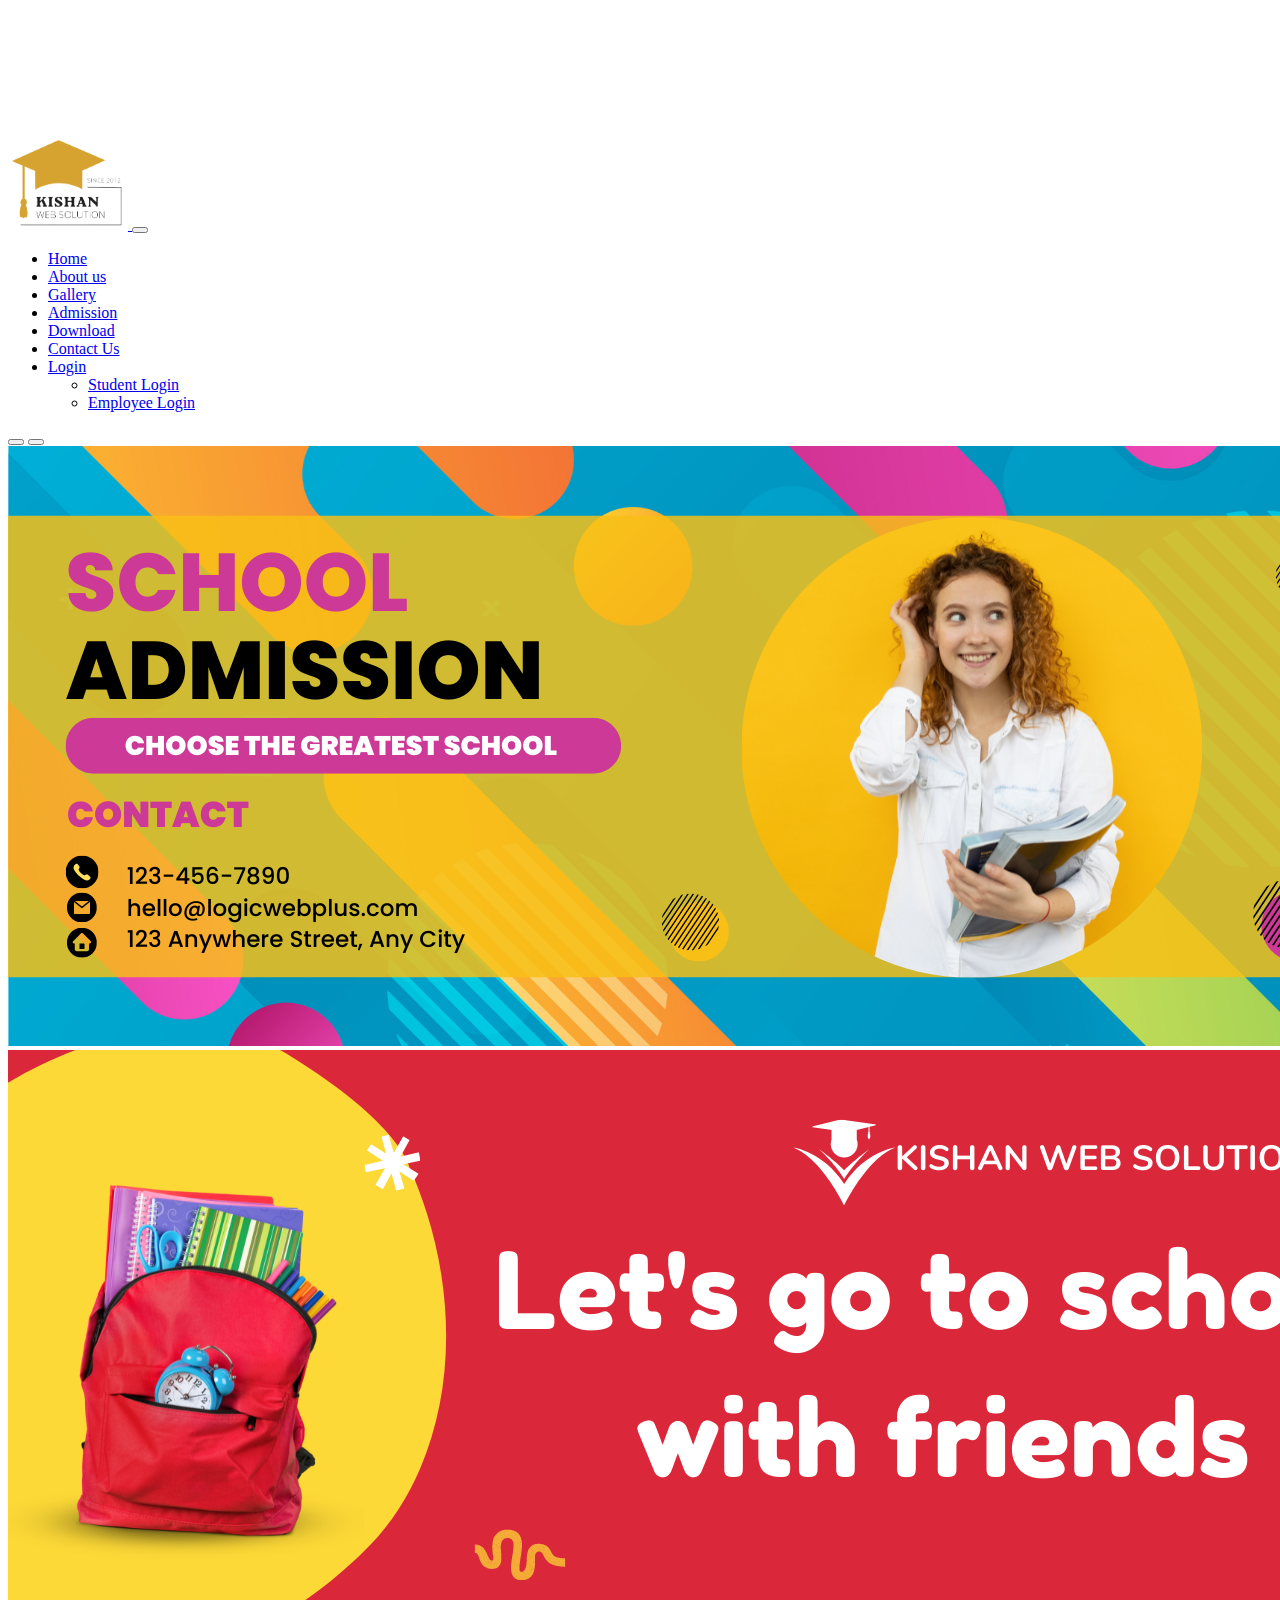
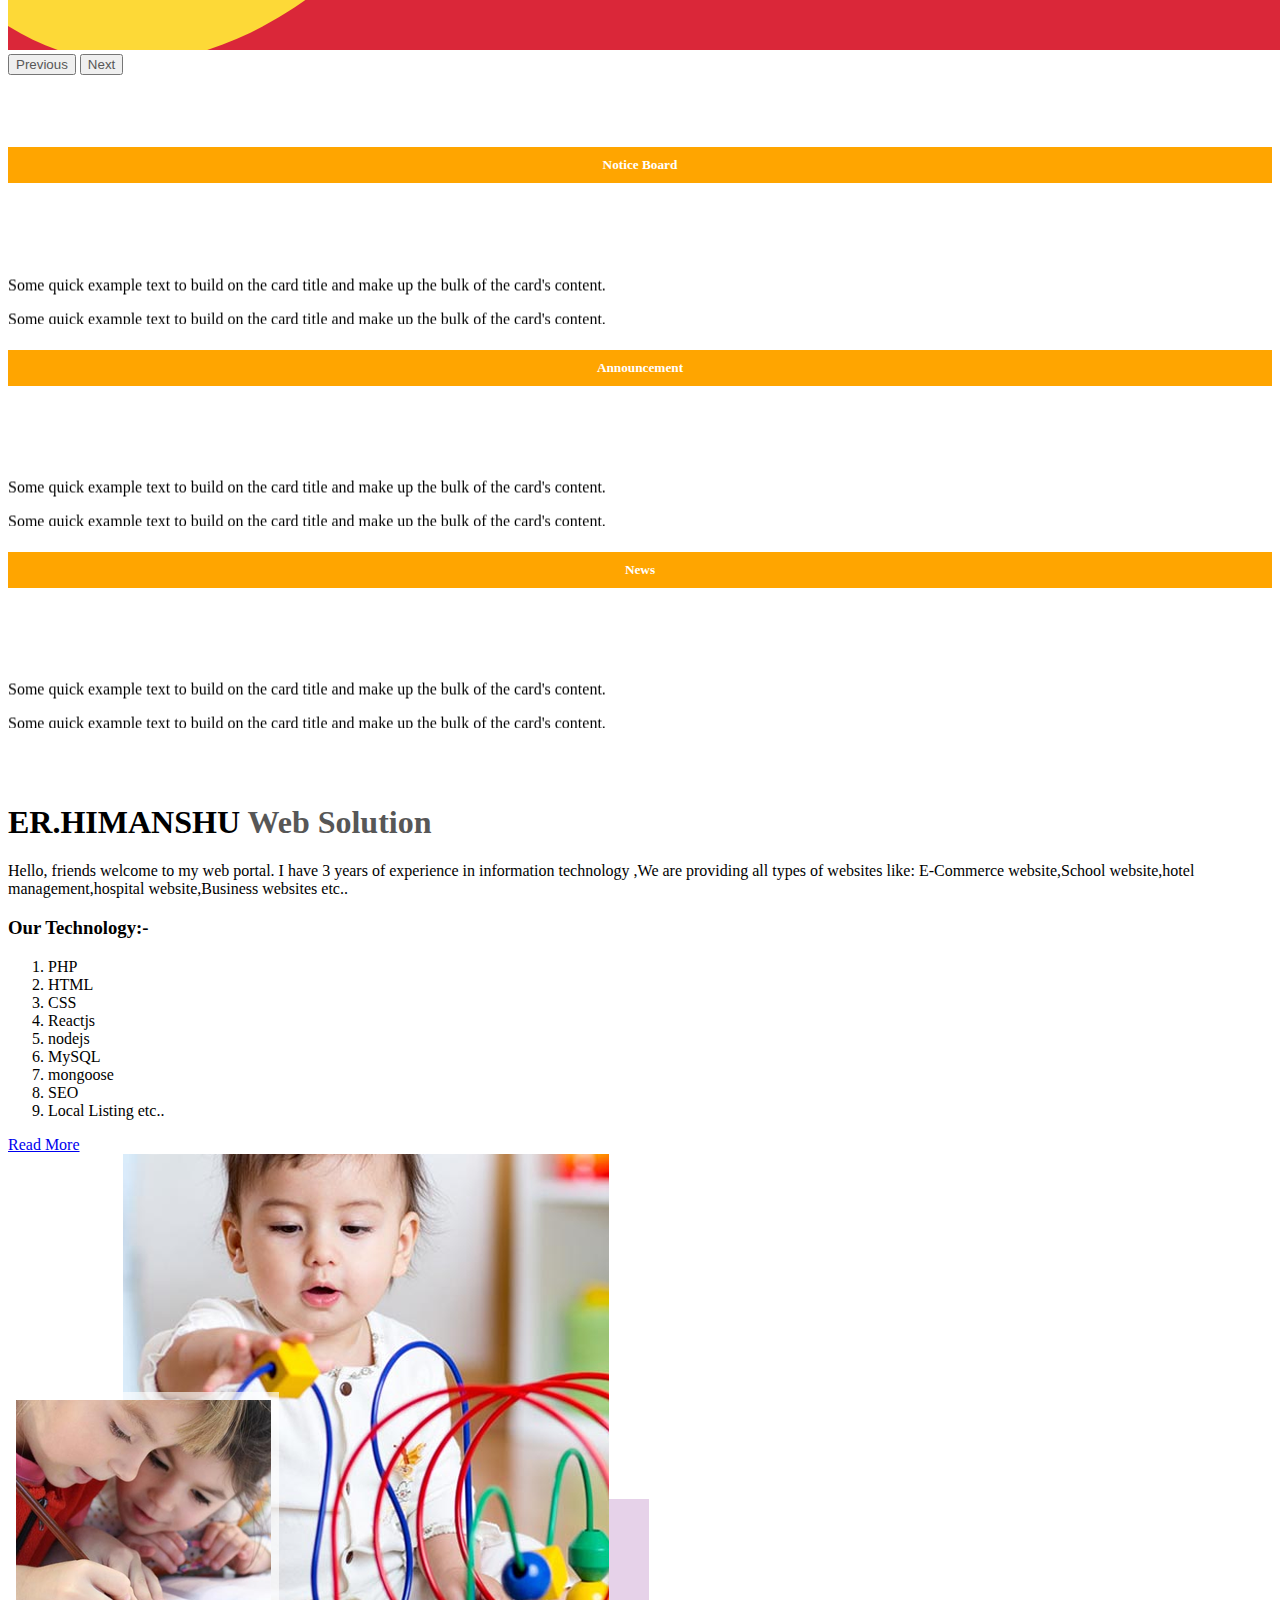
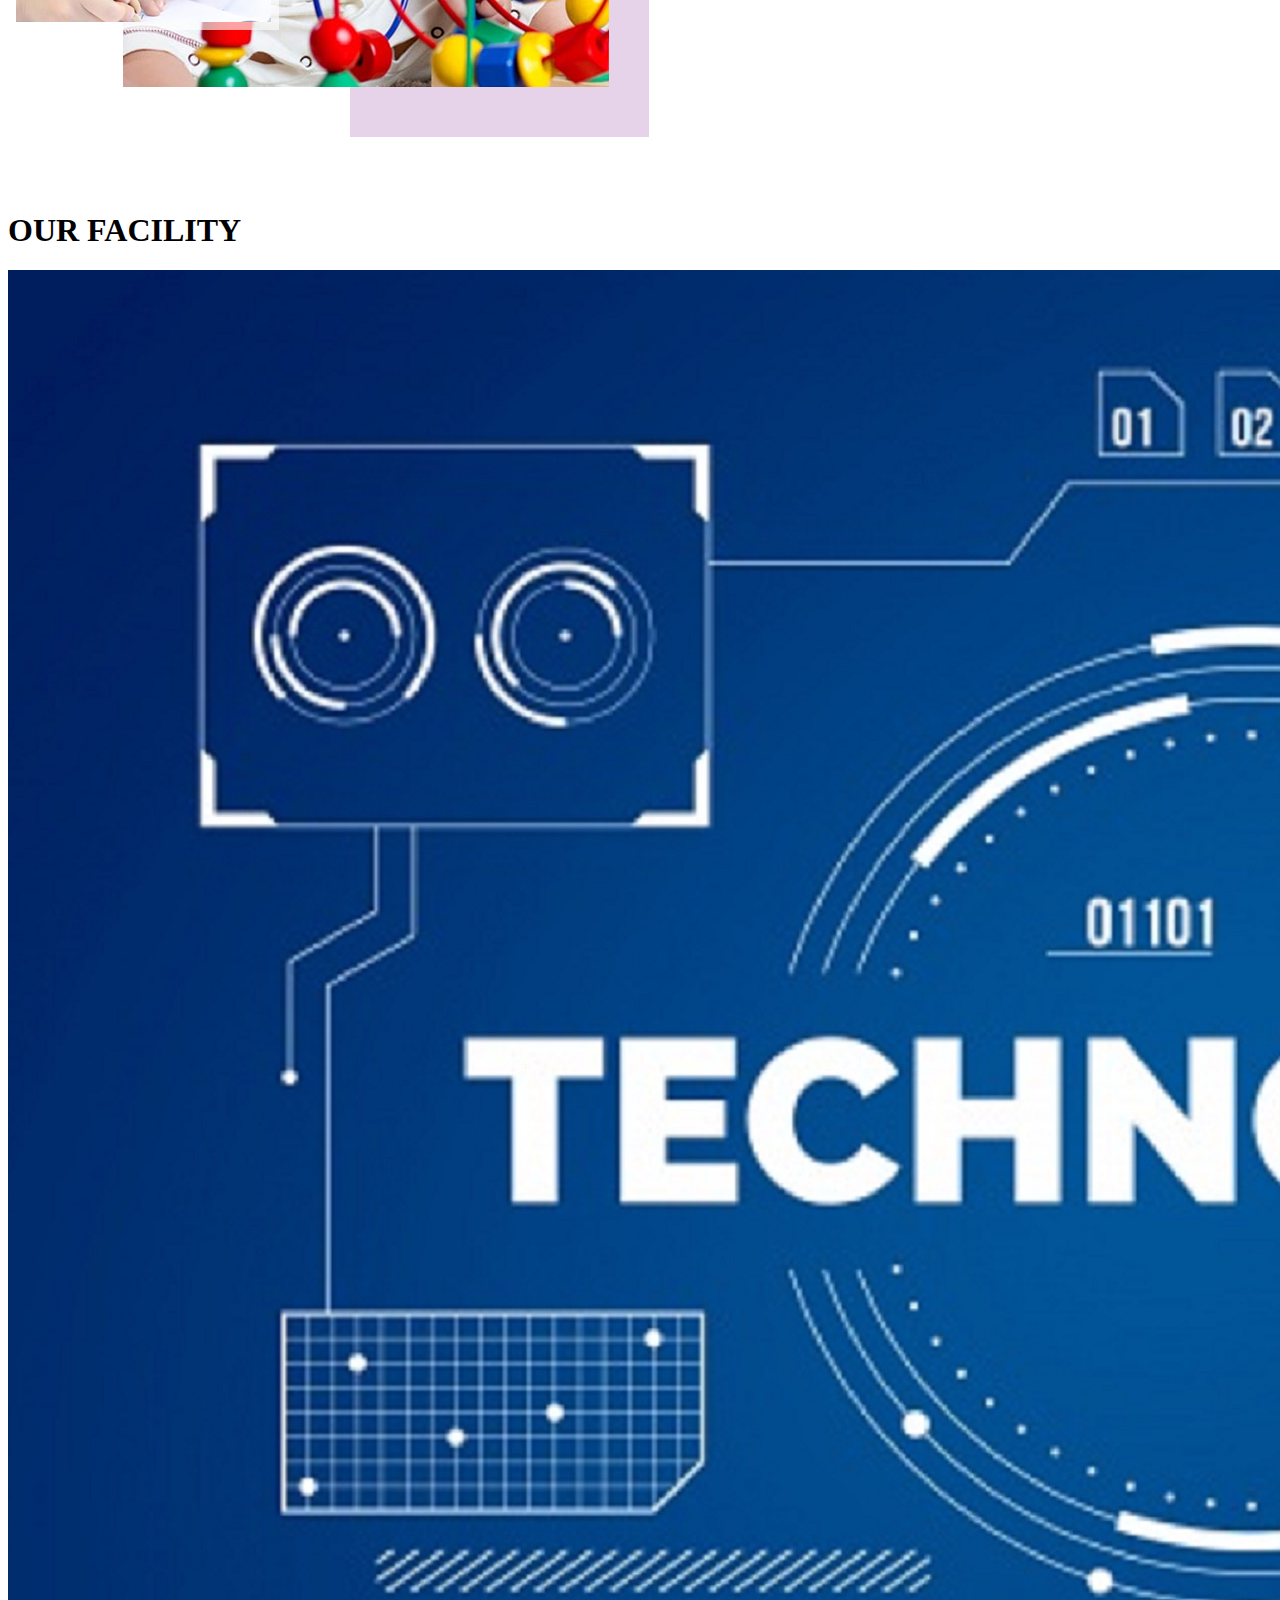
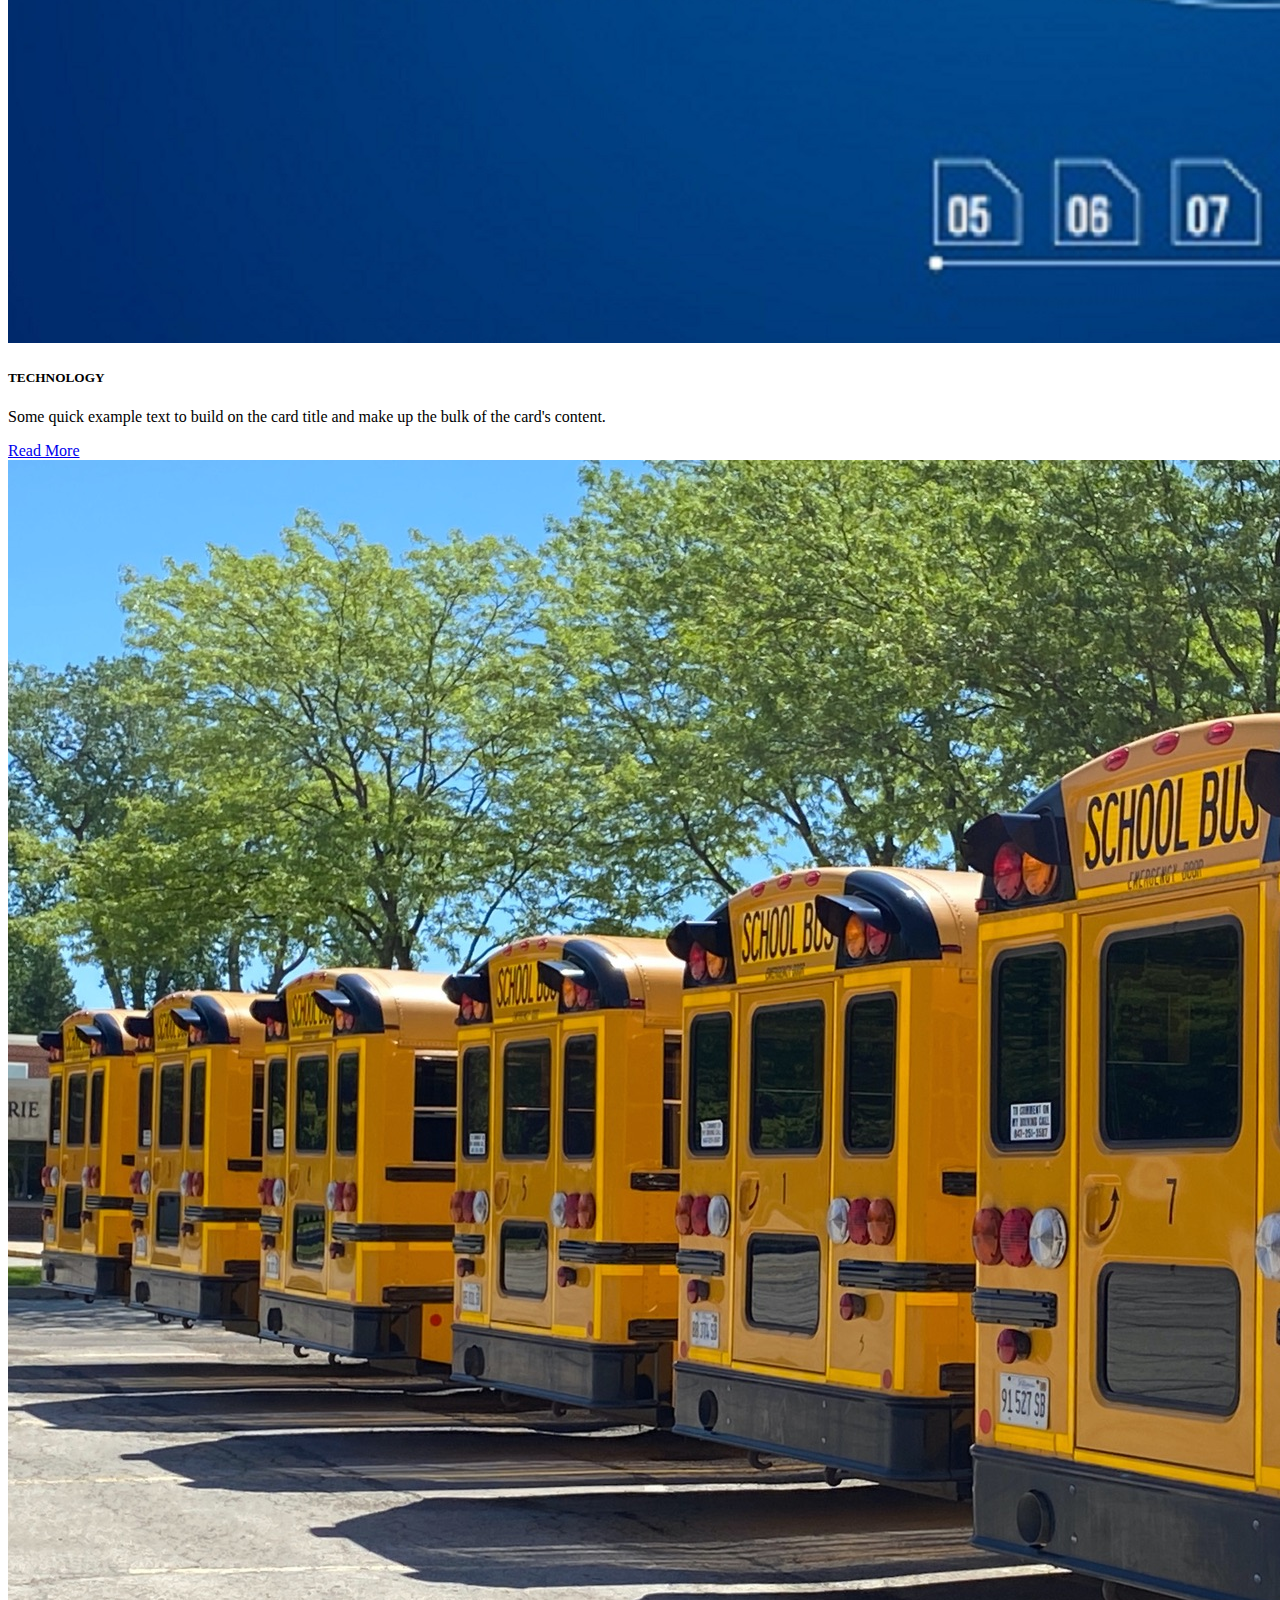
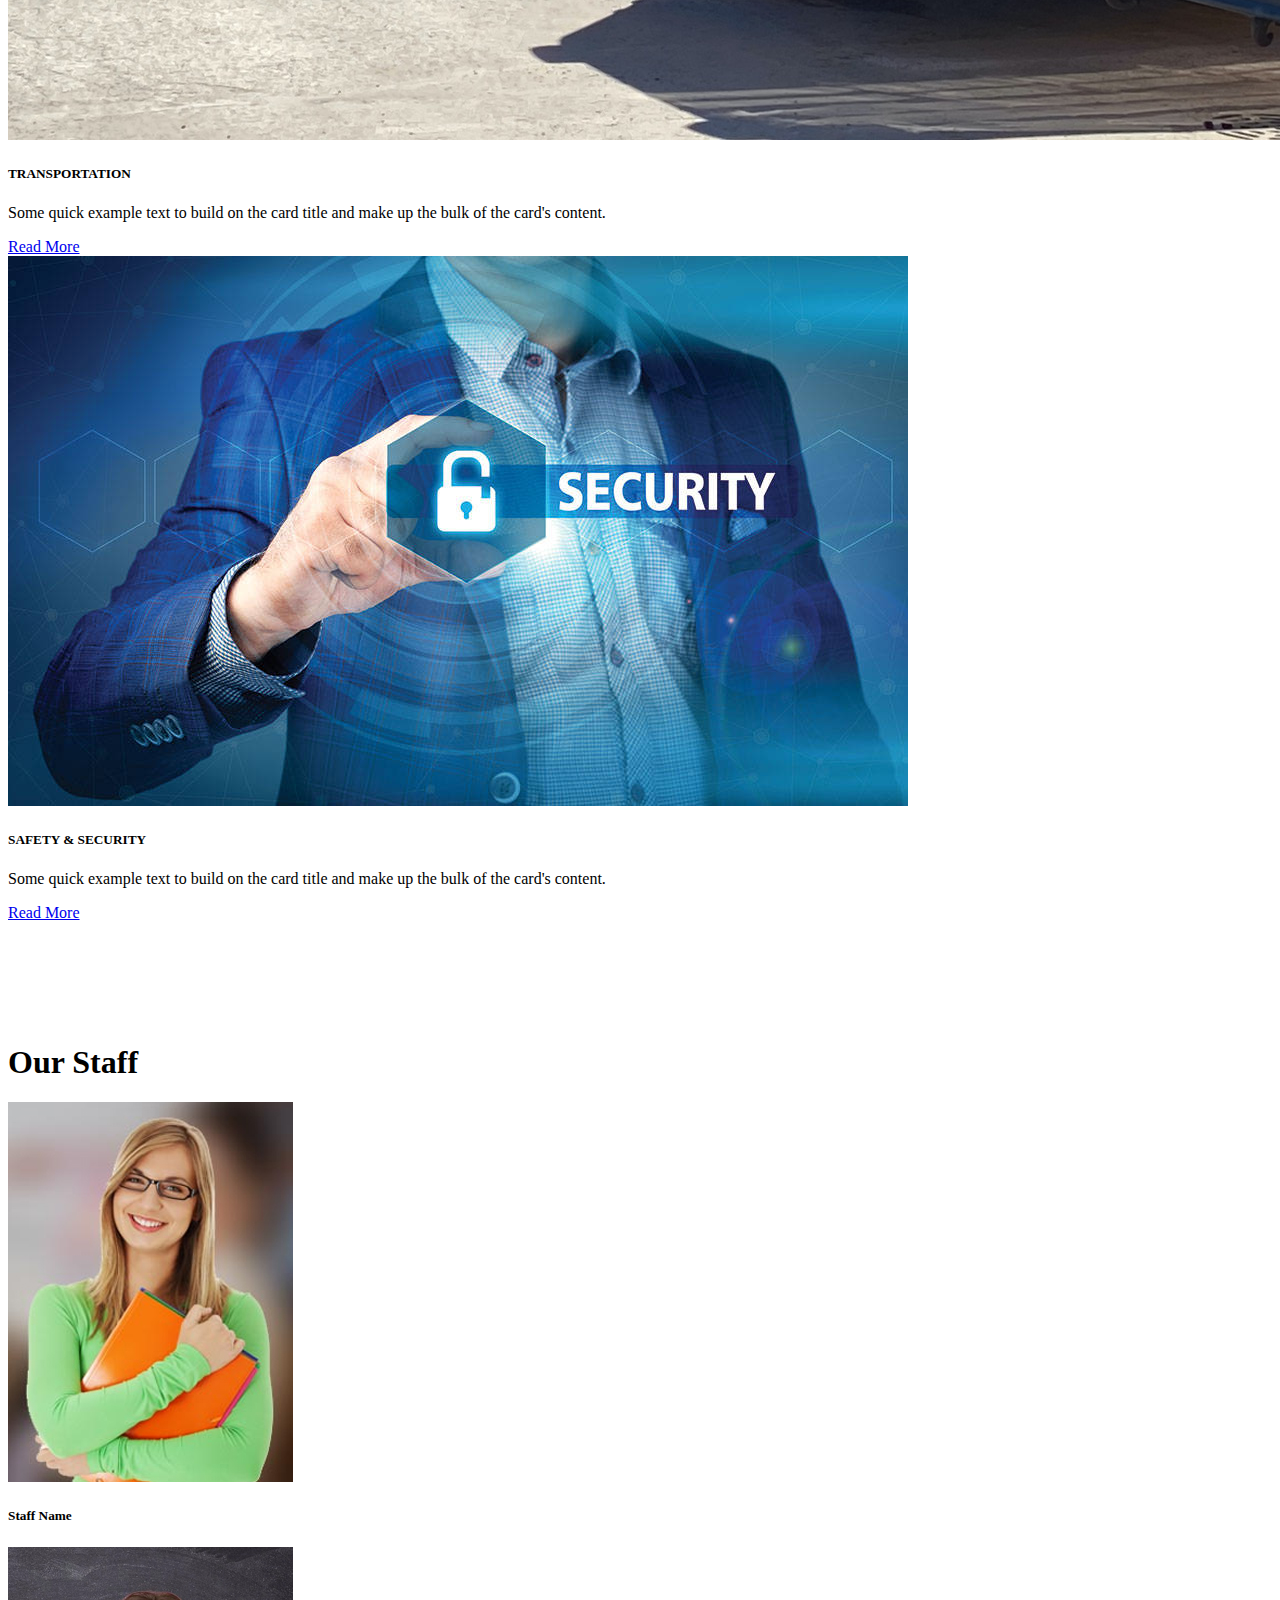
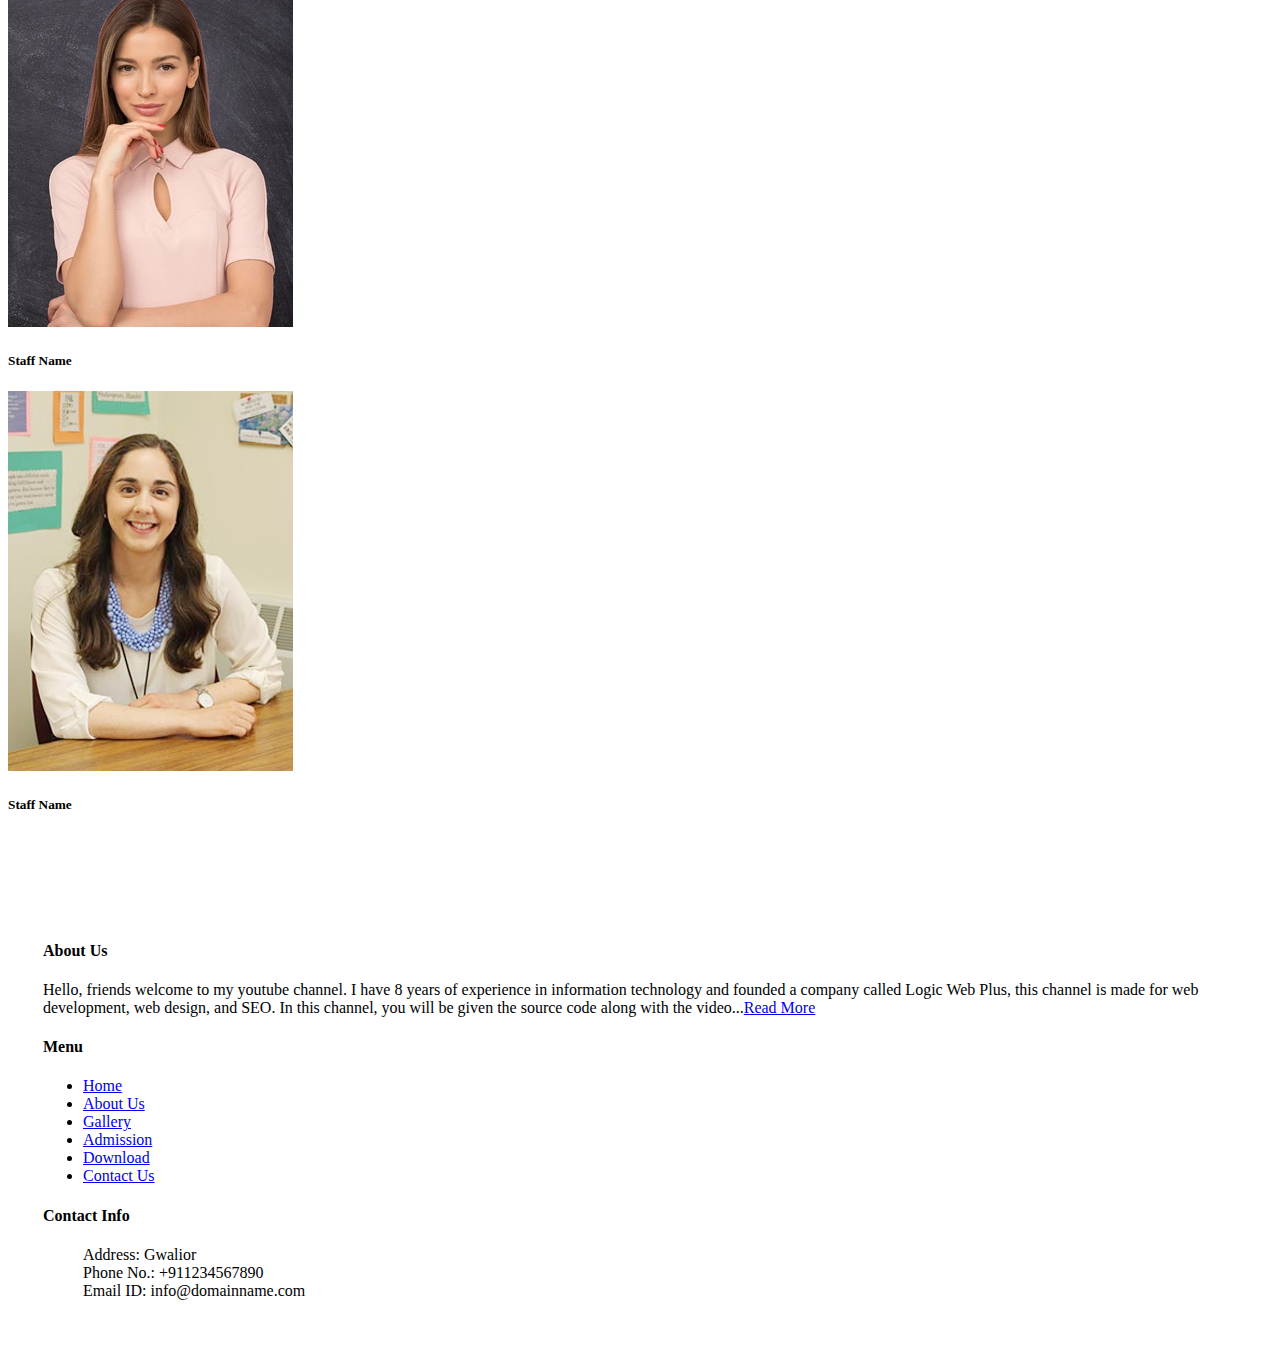
<file: School Web App/index.html>
<!DOCTYPE html>
<html lang="en">
  <head>
    <meta charset="utf-8" />
    <meta name="viewport" content="width=device-width, initial-scale=1" />
    <title>School Website</title>
    <link
      href="https://cdn.jsdelivr.net/npm/bootstrap@5.2.1/dist/css/bootstrap.min.css"
      rel="stylesheet"
      integrity="sha384-iYQeCzEYFbKjA/T2uDLTpkwGzCiq6soy8tYaI1GyVh/UjpbCx/TYkiZhlZB6+fzT"
      crossorigin="anonymous"
    />
    <style>
      span {
        color: rgb(87, 87, 87);
      }
      .top-header {
        padding: 10px;
      }
      .notice-sction {
        padding-top: 50px;
        padding-bottom: 50px;
      }
      .our-facility-sction {
        padding-top: 50px;
        padding-bottom: 50px;
      }
      .staff-sction {
        padding-top: 50px;
        padding-bottom: 50px;
      }
      .notice {
        background-color: orange;
        color: #fff;
        text-align: center;
        padding: 10px;
      }
      .footer{
        padding-left: 35px;
    padding-right: 35px;
    padding-top: 35px;

      }
    </style>
  </head>
  <body>
    <div class="top-header bg-dark">
      <div class="container text-center">
        <div class="row">
          <div class="col">
            <h5 style="color: #fff; font-size: 15px">
              Welcome to Er. Himanshu Web Solution
            </h5>
          </div>
          <div class="col">
            <h5 style="color: #fff; font-size: 15px">Call Now 7004628066</h5>
          </div>
        </div>
      </div>
    </div>
    <div class="header">
      <div class="container">
        <nav class="navbar navbar-expand-lg bg-light">
          <div class="container-fluid">
            <a class="navbar-brand" href="index.html">
              <img
                src="./Images/logo.png"
                alt="HIMANSHU web solution"
                style="width: 120px; height: auto"
              />
            </a>
            <button
              class="navbar-toggler"
              type="button"
              data-bs-toggle="collapse"
              data-bs-target="#navbarNavDropdown"
              aria-controls="navbarNavDropdown"
              aria-expanded="false"
              aria-label="Toggle navigation"
            >
              <span class="navbar-toggler-icon"></span>
            </button>
            <div class="collapse navbar-collapse" id="navbarNavDropdown">
              <ul class="navbar-nav">
                <li class="nav-item">
                  <a class="nav-link active" aria-current="page" href="index.html"
                    >Home</a
                  >
                </li>
                <li class="nav-item">
                  <a class="nav-link" href="about-us.html">About us</a>
                </li>
                <li class="nav-item">
                  <a class="nav-link" href="gallery.html">Gallery</a>
                </li>
                <li class="nav-item">
                  <a class="nav-link" href="admission.html">Admission</a>
                </li>

                <li class="nav-item">
                  <a class="nav-link" href="download.html">Download</a>
                </li>
                <li class="nav-item">
                  <a class="nav-link" href="contact-us.html">Contact Us</a>
                </li>
                <li class="nav-item dropdown">
                  <a
                    class="nav-link dropdown-toggle"
                    href="#"
                    role="button"
                    data-bs-toggle="dropdown"
                    aria-expanded="false"
                  >
                    Login
                  </a>
                  <ul class="dropdown-menu">
                    <li><a class="dropdown-item" href="login.html">Student Login</a></li>
                    <li>
                      <a class="dropdown-item" href="login.html">Employee Login</a>
                    </li>
                  </ul>
                </li>
              </ul>
            </div>
          </div>
        </nav>
      </div>
    </div>

    <div class="main-slider">
      <div
        id="carouselExampleIndicators"
        class="carousel slide"
        data-bs-ride="true"
      >
        <div class="carousel-indicators">
          <button
            type="button"
            data-bs-target="#carouselExampleIndicators"
            data-bs-slide-to="0"
            class="active"
            aria-current="true"
            aria-label="Slide 1"
          ></button>
          <button
            type="button"
            data-bs-target="#carouselExampleIndicators"
            data-bs-slide-to="1"
            aria-label="Slide 2"
          ></button>
        </div>
        <div class="carousel-inner">
          <div class="carousel-item active">
            <img src="./Images/Slider/1.png" class="d-block w-100" alt="..." />
          </div>
          <div class="carousel-item">
            <img src="./Images/Slider/2.png" class="d-block w-100" alt="..." />
          </div>
        </div>
        <button
          class="carousel-control-prev"
          type="button"
          data-bs-target="#carouselExampleIndicators"
          data-bs-slide="prev"
        >
          <span class="carousel-control-prev-icon" aria-hidden="true"></span>
          <span class="visually-hidden">Previous</span>
        </button>
        <button
          class="carousel-control-next"
          type="button"
          data-bs-target="#carouselExampleIndicators"
          data-bs-slide="next"
        >
          <span class="carousel-control-next-icon" aria-hidden="true"></span>
          <span class="visually-hidden">Next</span>
        </button>
      </div>
    </div>

    <div class="notice-sction">
      <div class="container">
        <div class="row">
          <div class="col">
            <div class="card" style="width: 100%">
              <h5 class="card-title notice">Notice Board</h5>
              <div class="card-body">
                <marquee direction="up">
                  <p class="card-text">
                    Some quick example text to build on the card title and make
                    up the bulk of the card's content.
                  </p>
                  <p class="card-text">
                    Some quick example text to build on the card title and make
                    up the bulk of the card's content.
                  </p>
                  <p class="card-text">
                    Some quick example text to build on the card title and make
                    up the bulk of the card's content.
                  </p>
                </marquee>
              </div>
            </div>
          </div>

          <div class="col">
            <div class="card" style="width: 100%">
              <h5 class="card-title notice">Announcement</h5>
              <div class="card-body">
                <marquee direction="up">
                  <p class="card-text">
                    Some quick example text to build on the card title and make
                    up the bulk of the card's content.
                  </p>
                  <p class="card-text">
                    Some quick example text to build on the card title and make
                    up the bulk of the card's content.
                  </p>
                  <p class="card-text">
                    Some quick example text to build on the card title and make
                    up the bulk of the card's content.
                  </p>
                </marquee>
              </div>
            </div>
          </div>

          <div class="col">
            <div class="card" style="width: 100%">
              <h5 class="card-title notice">News</h5>
              <div class="card-body">
                <marquee direction="up">
                  <p class="card-text">
                    Some quick example text to build on the card title and make
                    up the bulk of the card's content.
                  </p>
                  <p class="card-text">
                    Some quick example text to build on the card title and make
                    up the bulk of the card's content.
                  </p>
                  <p class="card-text">
                    Some quick example text to build on the card title and make
                    up the bulk of the card's content.
                  </p>
                </marquee>
              </div>
            </div>
          </div>
        </div>
      </div>
    </div>

    <div class="about-us-sction">
      <div class="container">
        <div class="row">
          <div class="col">
            <h1>ER.HIMANSHU <span>Web Solution</span></h1>
            <p>
              Hello, friends welcome to my web portal. I have 3 years of
              experience in information technology
             ,We are providing all types of websites like: E-Commerce website,School 
             website,hotel management,hospital website,Business websites etc..
              
              
            </p>

            <h3>Our Technology:-</h3>
            <ol>
              <li>PHP</li>
              <li>HTML</li>
              <li>CSS</li>
              <li>Reactjs</li>
              <li>nodejs</li>
              <li>MySQL</li>
              <li>mongoose</li>
              <li>SEO</li>
              <li>Local Listing etc..</li>
            </ol>
            <a href="#" class="btn btn-primary">Read More</a>
          </div>
          <div class="col">
            <img
              src="./Images/aboutImg.png" class="img-fluid"
              alt="kishan web solution about us"
            />
          </div>
        </div>
      </div>
    </div>

    <div class="our-facility-sction">
      <div class="container">
        <div class="row">
          <div class="col-md-12">
            <h1>OUR FACILITY</h1>
          </div>

          <div class="col">
            <div class="card" style="width: 100%">
              <img
                src="./Images/TECHNOLOGY.jpeg"
                class="card-img-top"
                alt="..."
              />
              <div class="card-body">
                <h5 class="card-title">TECHNOLOGY</h5>
                <p class="card-text">
                  Some quick example text to build on the card title and make up
                  the bulk of the card's content.
                </p>
                <a href="#" class="btn btn-primary">Read More</a>
              </div>
            </div>
          </div>

          <div class="col">
            <div class="card" style="width: 100%">
              <img
                src="./Images/TRANSPORTATION.jpeg"
                class="card-img-top"
                alt="..."
              />
              <div class="card-body">
                <h5 class="card-title">TRANSPORTATION</h5>
                <p class="card-text">
                  Some quick example text to build on the card title and make up
                  the bulk of the card's content.
                </p>
                <a href="#" class="btn btn-primary">Read More</a>
              </div>
            </div>
          </div>

          <div class="col">
            <div class="card" style="width: 100%">
              <img
                src="./Images/SECURITY.jpeg"
                class="card-img-top"
                alt="..."
              />
              <div class="card-body">
                <h5 class="card-title">SAFETY & SECURITY</h5>
                <p class="card-text">
                  Some quick example text to build on the card title and make up
                  the bulk of the card's content.
                </p>
                <a href="#" class="btn btn-primary">Read More</a>
              </div>
            </div>
          </div>
        </div>
      </div>
    </div>

    <div class="staff-sction">
      <div class="container">
        <div class="row">
          <div class="col-md-12">
            <h1>Our Staff</h1>
          </div>
          <div class="col">
            <div class="card" style="width: 100%">
              <img
                src="./Images/teachers01.jpeg"
                class="card-img-top"
                alt="..."
              />
              <div class="card-body">
                <h5 class="card-title">Staff Name</h5>
              </div>
            </div>
          </div>

          <div class="col">
            <div class="card" style="width: 100%">
              <img
                src="./Images/teachers02.jpeg"
                class="card-img-top"
                alt="..."
              />
              <div class="card-body">
                <h5 class="card-title">Staff Name</h5>
              </div>
            </div>
          </div>

          <div class="col">
            <div class="card" style="width: 100%">
              <img
                src="./Images/teachers03.jpeg"
                class="card-img-top"
                alt="..."
              />
              <div class="card-body">
                <h5 class="card-title">Staff Name</h5>
              </div>
            </div>
          </div>
        </div>
      </div>
    </div>

    <div class="footer bg-dark">
      <div class="container">
        <div class="row">
          <div class="col">
            <h4 class="text-white">About Us</h4>
            <p class="text-white">
              Hello, friends welcome to my youtube channel. I have 8 years of
              experience in information technology and founded a company called
              Logic Web Plus, this channel is made for web development, web
              design, and SEO. In this channel, you will be given the source
              code along with the video...<a href="#">Read More</a>
            </p>
          </div>
          <div class="col">
            <h4 class="text-white">Menu</h4>
            <ul>
              <li><a class="text-white" href="#">Home</a></li>
              <li><a class="text-white" href="#">About Us</a></li>
              <li><a class="text-white" href="#">Gallery</a></li>
              <li><a class="text-white" href="#">Admission</a></li>
              <li><a class="text-white" href="#">Download</a></li>
              <li><a class="text-white" href="#">Contact Us</a></li>
            </ul>
          </div>

          <div class="col">
            <h4 class="text-white">Contact Info</h4>
            <ul style="list-style-type: none;">
              <li class="text-white">Address: Gwalior</li>
              <li class="text-white">Phone No.: +911234567890</li>
              <li class="text-white">Email ID: info@domainname.com</li>
            </ul>
          </div>
          <div class="col-md-12 text-center">
            <p style="
            border-top: 1px solid #fff;color:#fff;
        ">All Rights Reserved</p>
          </div>
        </div>
      </div>
    </div>
    <script
      src="https://cdn.jsdelivr.net/npm/bootstrap@5.2.1/dist/js/bootstrap.bundle.min.js"
      integrity="sha384-u1OknCvxWvY5kfmNBILK2hRnQC3Pr17a+RTT6rIHI7NnikvbZlHgTPOOmMi466C8"
      crossorigin="anonymous"
    ></script>
  </body>
</html>
</file>
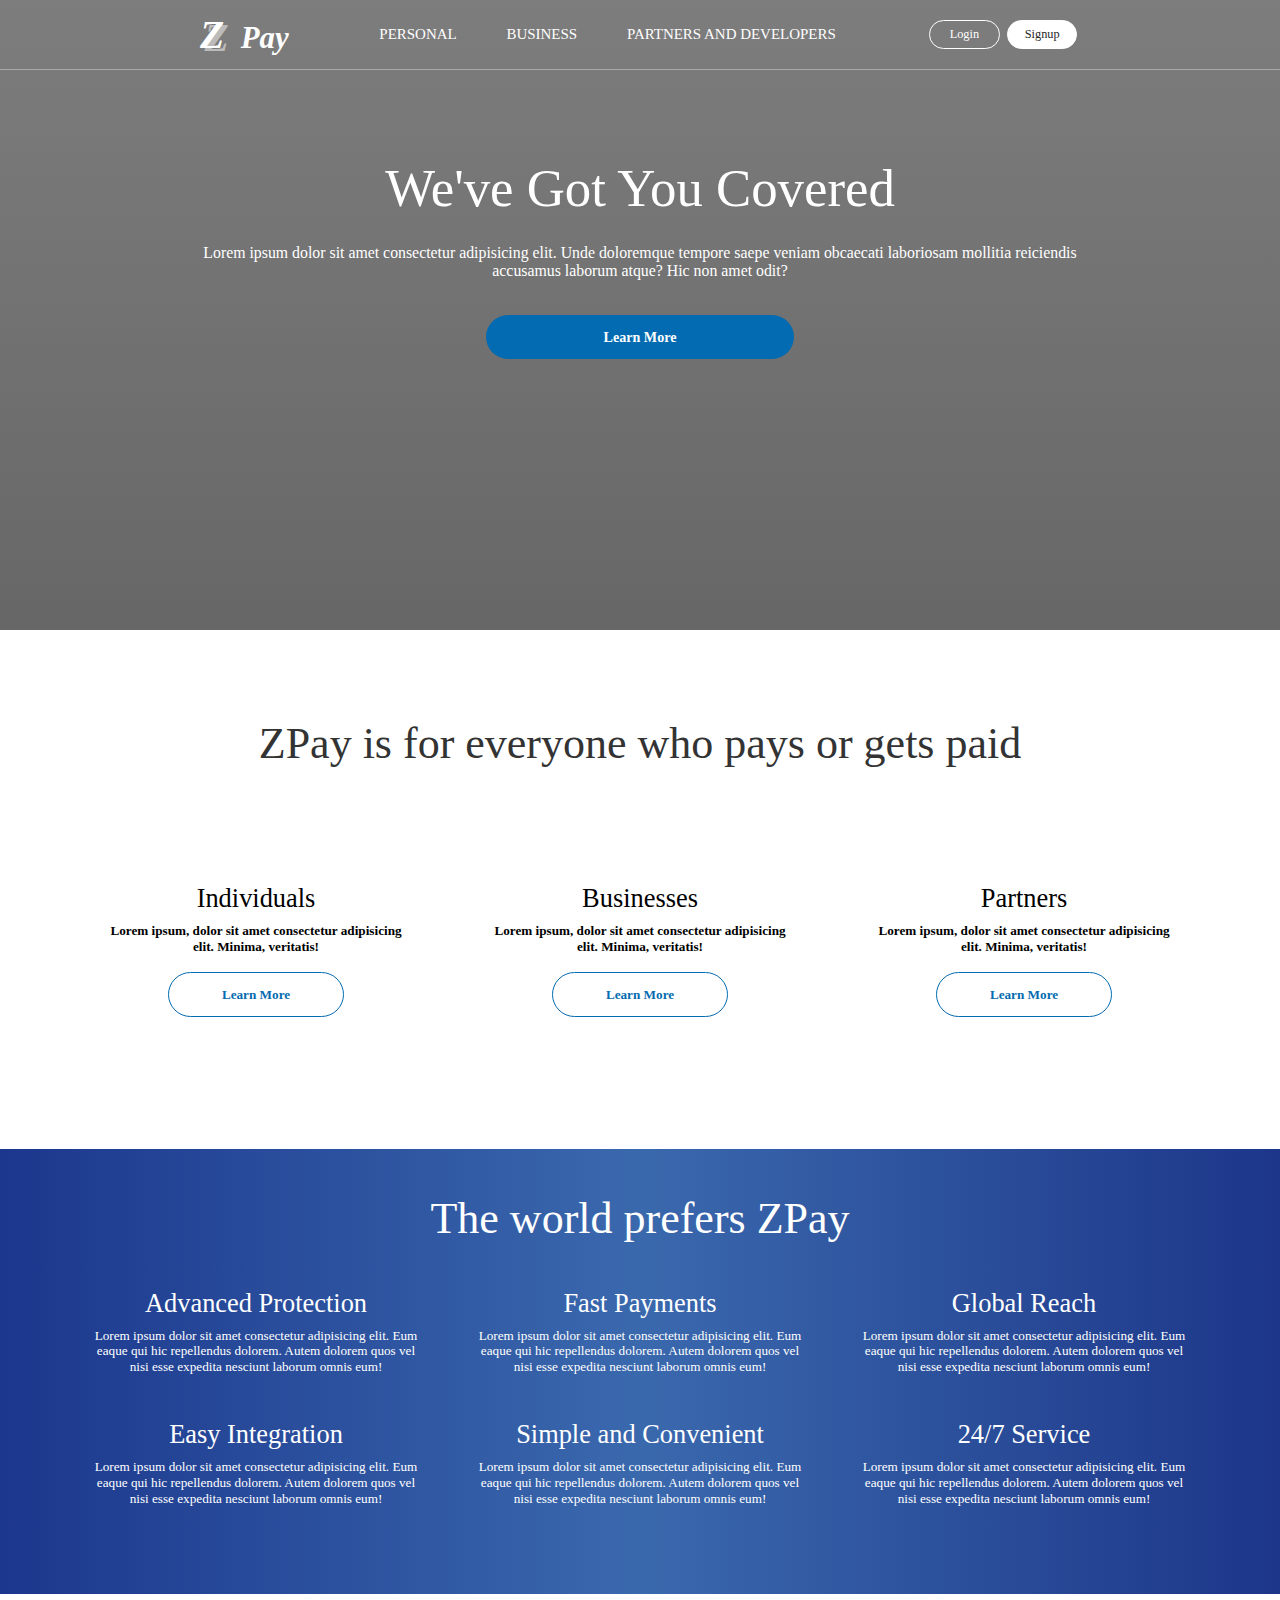
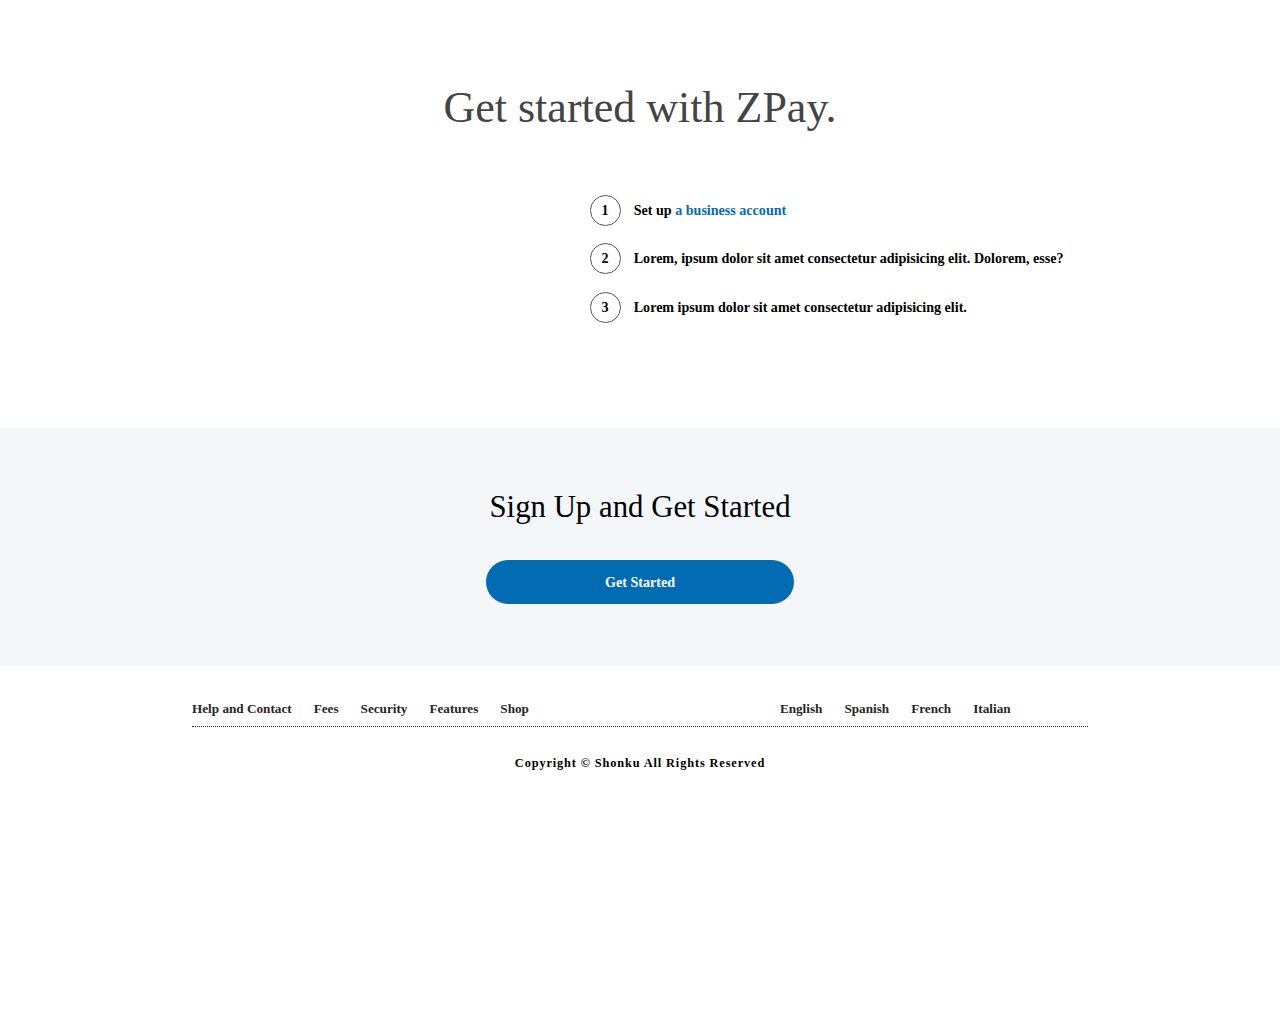
<file: Zpay Web App/index.html>
<!DOCTYPE html>
<html lang="en">
<head>
    <meta charset="UTF-8">
    <meta name="viewport" content="width=device-width, initial-scale=1.0">
    <title>Send Money, Pay Online, or Set Up a Merchant Account.</title>
    <link rel="stylesheet" href="style.css">
    <link rel="stylesheet" href="https://cdnjs.cloudflare.com/ajax/libs/font-awesome/5.15.1/css/all.min.css">
    <link rel="preconnect" href="https://fonts.gstatic.com">
    <link href="https://fonts.googleapis.com/css2?family=Baloo+Da+2:wght@400;500;600;700;800&display=swap" rel="stylesheet">
</head>
<body>

    <div class="container">
        <!-- Front Page -->
        <div class="front-page">
            <!-- Section 1 -->
            <section class="section-1">
                <div class="navbar-wrapper">
                    <nav class="navbar">
                        <div class="menu">
                            <div class="menu-icon">
                                <div class="line line-1"></div>
                                <div class="line line-2"></div>
                                <div class="line line-3"></div>
                            </div>
                            <span>Menu</span>
                        </div>
                        <div class="navbar-logo logo">
                            <span class="p-1">Z</span>
                            <span class="p-2">Z</span>
                            Pay
                        </div>
                        <ul class="nav-list">
                            <li class="nav-list-item dropdown-hover">
                                <a href="#" class="nav-list-link show-dropdown">Personal <i class="fas fa-chevron-down"></i></a>
                                <ul class="nav-dropdown nav-dropdown-personal">
                                    <li class="nav-dropdown-item dropdown-heading">
                                        <a href="#" class="dropdown-heading-link">
                                            <i class="fas fa-chevron-down"></i> Personal
                                        </a>
                                    </li>
                                    <li class="nav-dropdown-item">
                                        <a href="#" class="nav-dropdown-link-1">How ZPay works</a>
                                        <a href="#" class="nav-dropdown-link-2">What can you do with a personal account</a>
                                    </li>
                                    <li class="nav-dropdown-item">
                                        <a href="#" class="nav-dropdown-link-1">Pay online</a>
                                        <a href="#" class="nav-dropdown-link-2">Online payment without borders</a>
                                    </li>
                                    <li class="nav-dropdown-item">
                                        <a href="#" class="nav-dropdown-link-1">Send payments</a>
                                        <a href="#" class="nav-dropdown-link-2">Send payments abroad</a>
                                    </li>
                                    <li class="nav-dropdown-item">
                                        <a href="#" class="nav-dropdown-link-1">Search for deals</a>
                                        <a href="#" class="nav-dropdown-link-2">Pay with ZPay and send money</a>
                                    </li>
                                </ul>
                            </li>
                            <li class="nav-list-item dropdown-hover">
                                <a href="#" class="nav-list-link show-dropdown">Business <i class="fas fa-chevron-down"></i></a>
                                <ul class="nav-dropdown nav-dropdown-business">
                                    <li class="nav-dropdown-item dropdown-heading">
                                        <a href="#" class="dropdown-heading-link">
                                            <i class="fas fa-chevron-down"></i> Business
                                        </a>
                                    </li>
                                    <li class="nav-dropdown-item">
                                        <a href="#" class="nav-dropdown-link-1">All business solutions</a>
                                        <a href="#" class="nav-dropdown-link-2">See our range of products</a>
                                    </li>
                                    <li class="nav-dropdown-item">
                                        <a href="#" class="nav-dropdown-link-1">Accept online payments</a>
                                        <a href="#" class="nav-dropdown-link-2">Get paid on your website</a>
                                    </li>
                                    <li class="nav-dropdown-item">
                                        <a href="#" class="nav-dropdown-link-1">Send invoices</a>
                                        <a href="#" class="nav-dropdown-link-2">Create and email online invoices</a>
                                    </li>
                                    <li class="nav-dropdown-item">
                                        <a href="#" class="nav-dropdown-link-1">Sell internationally</a>
                                        <a href="#" class="nav-dropdown-link-2">ZPay supports your global growth</a>
                                    </li>
                                </ul>
                            </li>
                            <li class="nav-list-item">
                                <a href="#" class="nav-list-link">Partners and Developers</a>
                            </li>
                        </ul>
                        <div class="navbar-buttons">
                            <button class="navbar-btn login-btn login">Login</button>
                            <button class="navbar-btn signup-btn signup">Signup</button>
                        </div>
                    </nav>
                </div>
                <div class="banner">
                    <h1 class="banner-heading">We've Got You Covered</h1>
                    <p class="banner-paragraph">Lorem ipsum dolor sit amet consectetur adipisicing elit. Unde doloremque tempore saepe veniam obcaecati laboriosam mollitia reiciendis accusamus laborum atque? Hic non amet odit?</p>
                    <button class="blue-btn">Learn More</button>
                </div>
            </section>
            <!-- End of Section 1 -->

            <!-- Section 2 -->
            <section class="section-2">
                <h1 class="section-2-heading">ZPay is for everyone who pays or gets paid</h1>
                <div class="services">
                    <div class="service">
                        <i class="fas fa-user-tie"></i>
                        <h3 class="service-heading">Individuals</h3>
                        <p class="service-paragraph">Lorem ipsum, dolor sit amet consectetur adipisicing elit. Minima, veritatis!</p>
                        <button class="service-btn">Learn More</button>
                    </div>
                    <div class="service">
                        <i class="fas fa-briefcase"></i>
                        <h3 class="service-heading">Businesses</h3>
                        <p class="service-paragraph">Lorem ipsum, dolor sit amet consectetur adipisicing elit. Minima, veritatis!</p>
                        <button class="service-btn">Learn More</button>
                    </div>
                    <div class="service">
                        <i class="far fa-handshake"></i>
                        <h3 class="service-heading">Partners</h3>
                        <p class="service-paragraph">Lorem ipsum, dolor sit amet consectetur adipisicing elit. Minima, veritatis!</p>
                        <button class="service-btn">Learn More</button>
                    </div>
                </div>
            </section>
            <!-- End of Section 2 -->

            <!-- Section 3 -->
            <section class="section-3">
                <h1 class="section-3-heading">The world prefers ZPay</h1>
                <div class="features">
                    <div class="feature">
                        <h3 class="feature-heading">Advanced Protection</h3>
                        <p class="feature-paragraph">Lorem ipsum dolor sit amet consectetur adipisicing elit. Eum eaque qui hic repellendus dolorem. Autem dolorem quos vel nisi esse expedita nesciunt laborum omnis eum!</p>
                    </div>
                    <div class="feature">
                        <h3 class="feature-heading">Fast Payments</h3>
                        <p class="feature-paragraph">Lorem ipsum dolor sit amet consectetur adipisicing elit. Eum eaque qui hic repellendus dolorem. Autem dolorem quos vel nisi esse expedita nesciunt laborum omnis eum!</p>
                    </div>
                    <div class="feature">
                        <h3 class="feature-heading">Global Reach</h3>
                        <p class="feature-paragraph">Lorem ipsum dolor sit amet consectetur adipisicing elit. Eum eaque qui hic repellendus dolorem. Autem dolorem quos vel nisi esse expedita nesciunt laborum omnis eum!</p>
                    </div>
                    <div class="feature">
                        <h3 class="feature-heading">Easy Integration</h3>
                        <p class="feature-paragraph">Lorem ipsum dolor sit amet consectetur adipisicing elit. Eum eaque qui hic repellendus dolorem. Autem dolorem quos vel nisi esse expedita nesciunt laborum omnis eum!</p>
                    </div>
                    <div class="feature">
                        <h3 class="feature-heading">Simple and Convenient</h3>
                        <p class="feature-paragraph">Lorem ipsum dolor sit amet consectetur adipisicing elit. Eum eaque qui hic repellendus dolorem. Autem dolorem quos vel nisi esse expedita nesciunt laborum omnis eum!</p>
                    </div>
                    <div class="feature">
                        <h3 class="feature-heading">24/7 Service</h3>
                        <p class="feature-paragraph">Lorem ipsum dolor sit amet consectetur adipisicing elit. Eum eaque qui hic repellendus dolorem. Autem dolorem quos vel nisi esse expedita nesciunt laborum omnis eum!</p>
                    </div>
                </div>
            </section>
            <!-- End of Section 3 -->           
            <!-- Section 4 -->
            <section class="section-4">
                <h1 class="section-4-heading">Get started with ZPay.</h1>
                <div class="section-4-content">
                    <div class="section-4-img-wrapper">
                        <img src="images/macbook.png">
                    </div>
                    <ul class="section-4-list">
                        <li class="section-4-list-item">
                            <span class="number">1</span>
                            <span>Set up <a href="#">a business account</a></span>
                        </li>
                        <li class="section-4-list-item">
                            <span class="number">2</span>
                            <span>Lorem, ipsum dolor sit amet consectetur adipisicing elit. Dolorem, esse?</span>
                        </li>
                        <li class="section-4-list-item">
                            <span class="number">3</span>
                            <span>Lorem ipsum dolor sit amet consectetur adipisicing elit.</span>
                        </li>
                    </ul>
                </div>
            </section>
            <!-- End of Section 4 -->

            <!-- Section 5 -->
            <section class="section-5">
                <div class="section-5-top">
                    <h2 class="section-5-top-heading">Sign Up and Get Started</h2>
                    <button class="blue-btn signup">Get Started</button>
                </div>
                <footer class="footer">
                    <div class="footer-top">
                        <ul class="footer-list">
                            <li>
                                <a href="#">Help and Contact</a>
                            </li>
                            <li>
                                <a href="#">Fees</a>
                            </li>
                            <li>
                                <a href="#">Security</a>
                            </li>
                            <li>
                                <a href="#">Features</a>
                            </li>
                            <li>
                                <a href="#">Shop</a>
                            </li>
                        </ul>
                        <ul class="footer-list">
                            <li>
                                <a href="#">English</a>
                            </li>
                            <li>
                                <a href="#">Spanish</a>
                            </li>
                            <li>
                                <a href="#">French</a>
                            </li>
                            <li>
                                <a href="#">Italian</a>
                            </li>
                            <li>
                                <a href="#">
                                    <img src="images/flag.jfif">
                                </a>
                            </li>
                        </ul>
                    </div>
                    <div class="footer-bottom">
                        <p class="copyright">Copyright &copy; Shonku All Rights Reserved</p>
                    </div>
                </footer>
            </section>
            <!-- End of Section 5 -->
        </div>
        <!-- End of Front Page -->

        <!-- Login Page -->
        <div class="login-page">
            <div class="login-page-content">
                <div class="login-page-logo logo">
                    <span class="p-1">Z</span>
                    <span class="p-2">Z</span>
                    <span>Z</span><span>Pay</span>
                </div>
                <form class="login-page-form">
                    <input type="text" class="form-login-input" placeholder="Email or mobile number">
                    <input type="password" class="form-login-input" >
                    <input type="button" class="form-login-btn" value="Log In">
                    <a href="#" class="form-login-link">Having trouble logging in?</a>
                    <span>or</span>
                    <input type="button" class="form-signup-btn signup" value="Sign Up">
                </form>
            </div>
        </div>
        <!-- End of Login Page -->

        <!-- Sign Up Page -->
        <div class="signup-page">
            <div class="signup-page-top">
                <div class="signup-page-logo logo">
                    <span class="p-1">Z</span>
                    <span class="p-2">Z</span>
                    ZPay
                </div>
                <button class="login">Log In</button>
            </div>
            <div class="signup-page-content">
                <div class="signup-page-content-left">
                    <div class="content-left-images">
                        <img src="images/person-1.jpg">
                        <img src="images/person-2.jpg">
                        <img src="images/person-3.jpg">
                    </div>
                    <h1>See for yourself why millions of people love ZPay.</h1>
                </div>
                <div class="signup-page-content-right">
                    <h3>Sign up for ZPay, it's free</h3>
                    <h4>Choose from two types of accounts:</h4>
                    <form class="signup-page-form">
                        <div class="input-group">
                            <input type="radio" name="checkbox" checked>
                            <div class="option">
                                <h3>Personal Account</h3>
                                <p>Lorem ipsum dolor sit amet consectetur adipisicing elit. Alias ducimus minima, incidunt beatae veritatis ad delectus temporibus eaque enim ea!</p>
                            </div>
                        </div>
                        <div class="input-group">
                            <input type="radio" name="checkbox">
                            <div class="option">
                                <h3>Business Account</h3>
                                <p>Lorem ipsum dolor sit amet consectetur adipisicing elit. Alias ducimus minima, incidunt beatae veritatis ad delectus temporibus eaque enim ea!</p>
                            </div>
                        </div>
                        <button class="blue-btn">Continue</button>
                    </form>
                </div>
               
            </div>
        </div>
        <!-- End of Sign Up Page -->
    </div>

    <script src="script.js"></script>
</body>
</html>
</file>
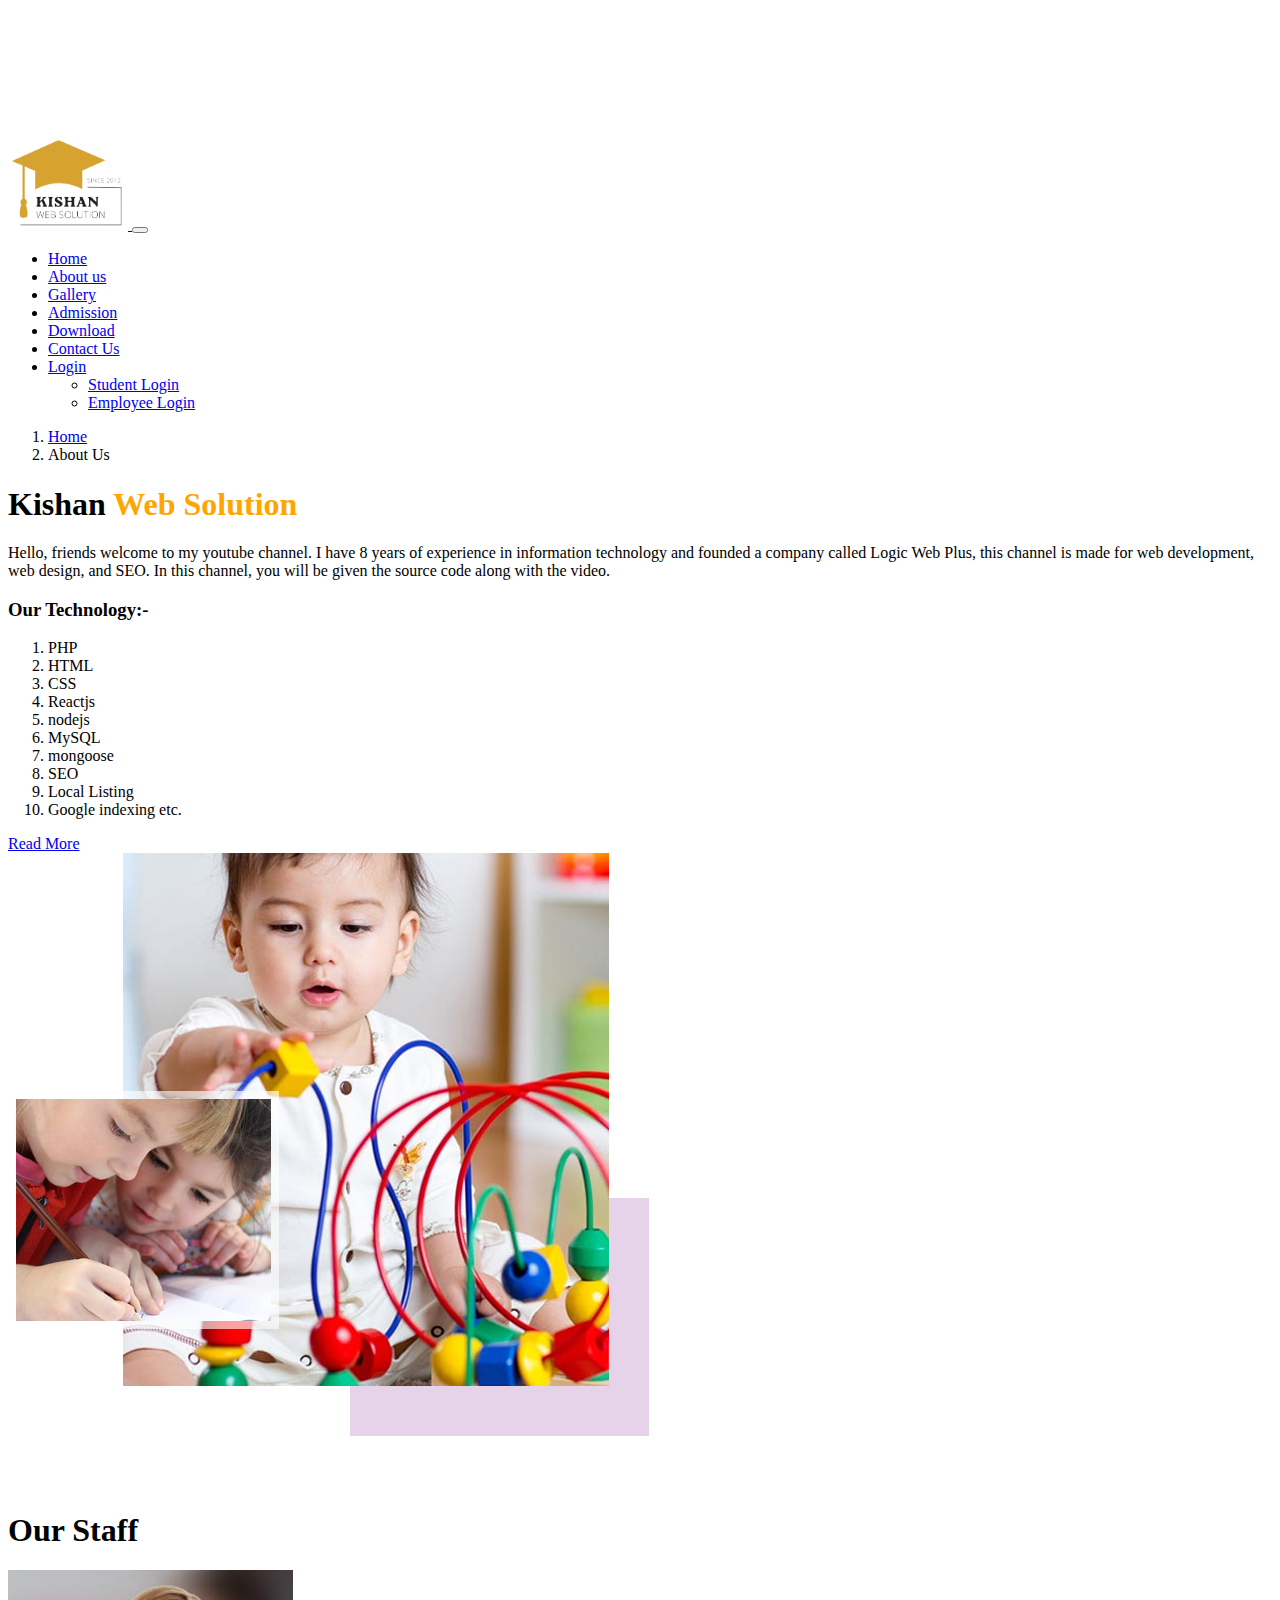
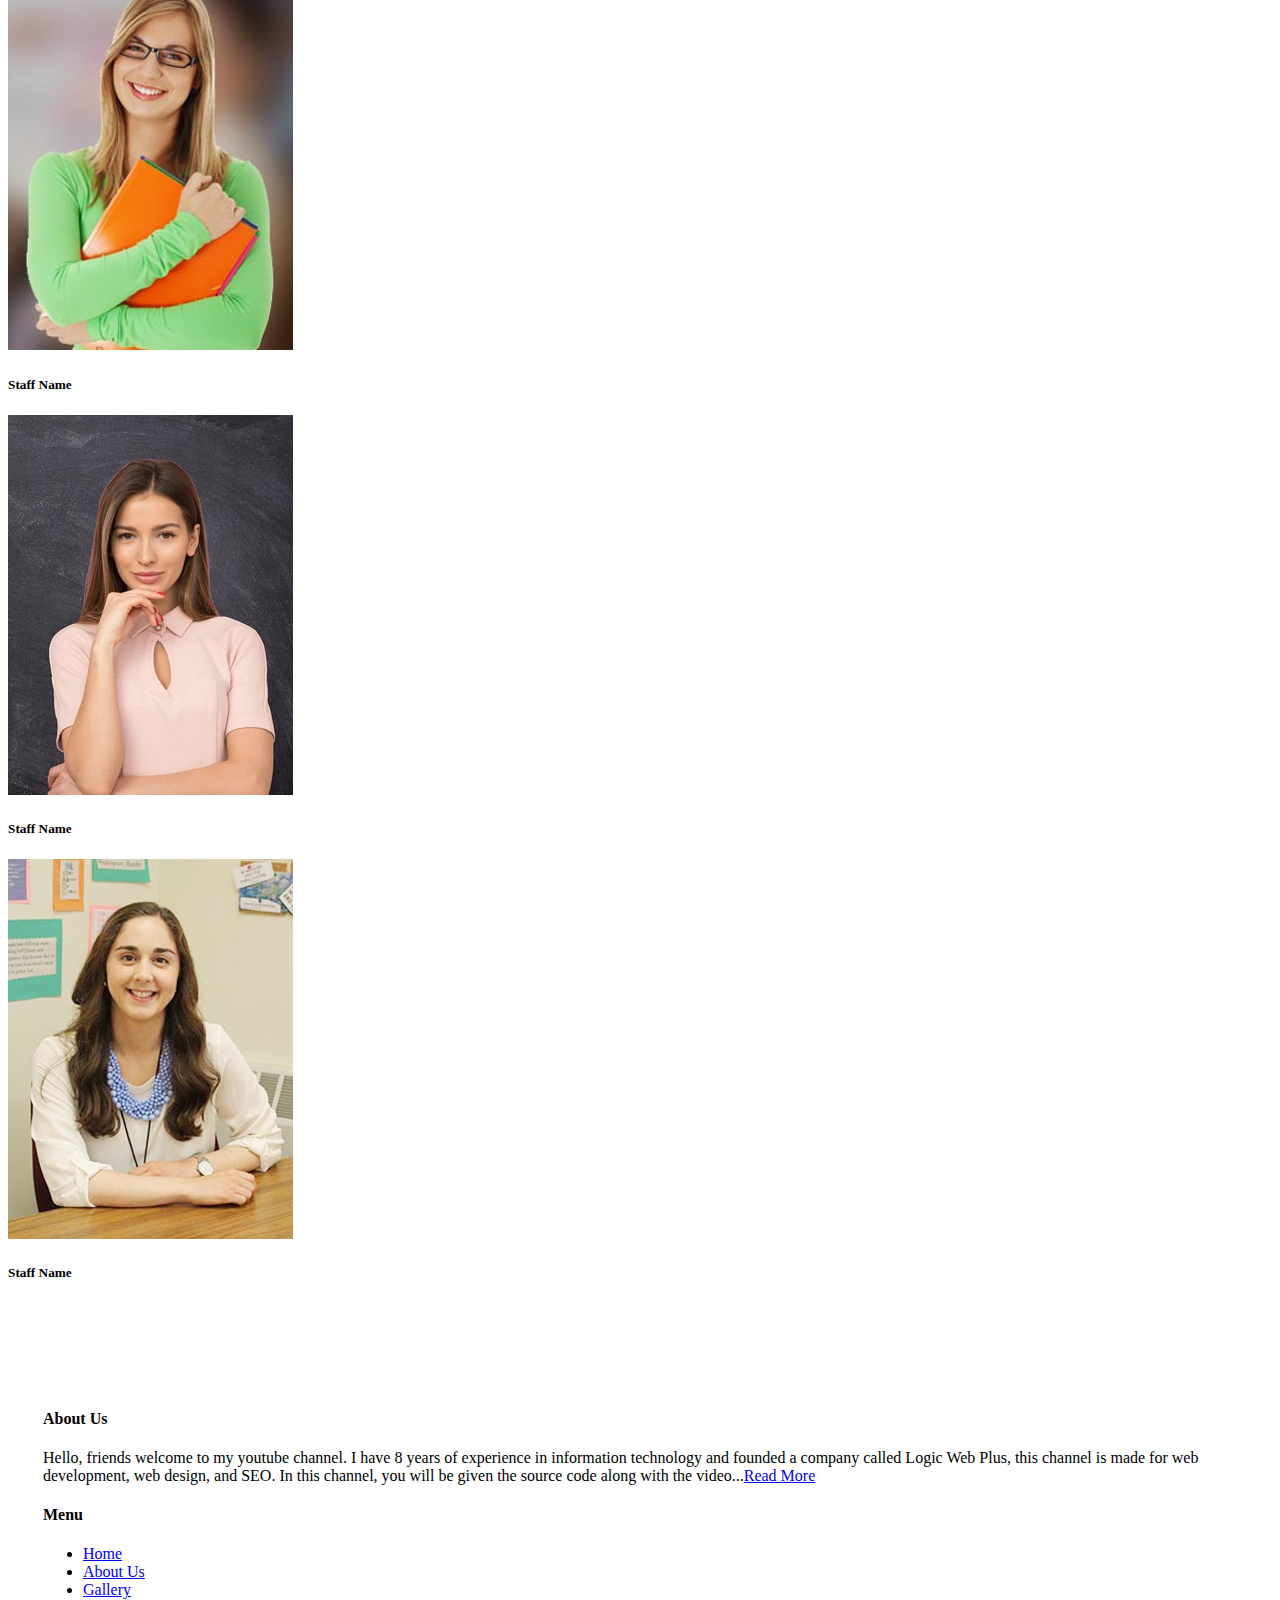
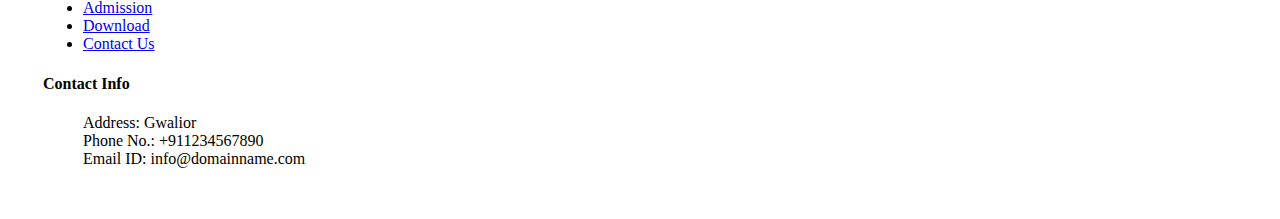
<file: School Web App/about-us.html>
<!DOCTYPE html>
<html lang="en">
  <head>
    <meta charset="utf-8" />
    <meta name="viewport" content="width=device-width, initial-scale=1" />
    <title>School Website</title>
    <link
      href="https://cdn.jsdelivr.net/npm/bootstrap@5.2.1/dist/css/bootstrap.min.css"
      rel="stylesheet"
      integrity="sha384-iYQeCzEYFbKjA/T2uDLTpkwGzCiq6soy8tYaI1GyVh/UjpbCx/TYkiZhlZB6+fzT"
      crossorigin="anonymous"
    />
    <style>
        span {
          color: orange;
        }
        .top-header {
          padding: 10px;
        }
        .notice-sction {
          padding-top: 50px;
          padding-bottom: 50px;
        }
        .our-facility-sction {
          padding-top: 50px;
          padding-bottom: 50px;
        }
        .staff-sction {
          padding-top: 50px;
          padding-bottom: 50px;
        }
        .notice {
          background-color: orange;
          color: #fff;
          text-align: center;
          padding: 10px;
        }
        .footer{
          padding-left: 35px;
      padding-right: 35px;
      padding-top: 35px;
  
        }
      </style>
  </head>
  <body>
    <div class="top-header bg-dark">
        <div class="container text-center">
          <div class="row">
            <div class="col">
              <h5 style="color: #fff; font-size: 15px">
                Welcome to Kishan Web Solution
              </h5>
            </div>
            <div class="col">
              <h5 style="color: #fff; font-size: 15px">Call Now +911234567890</h5>
            </div>
          </div>
        </div>
      </div>
      <div class="header">
        <div class="container">
          <nav class="navbar navbar-expand-lg bg-light">
            <div class="container-fluid">
              <a class="navbar-brand" href="index.html">
                <img
                  src="./Images/logo.png"
                  alt="kishan web solution"
                  style="width: 120px; height: auto"
                />
              </a>
              <button
                class="navbar-toggler"
                type="button"
                data-bs-toggle="collapse"
                data-bs-target="#navbarNavDropdown"
                aria-controls="navbarNavDropdown"
                aria-expanded="false"
                aria-label="Toggle navigation"
              >
                <span class="navbar-toggler-icon"></span>
              </button>
              <div class="collapse navbar-collapse" id="navbarNavDropdown">
                <ul class="navbar-nav">
                  <li class="nav-item">
                    <a class="nav-link active" aria-current="page" href="index.html"
                      >Home</a
                    >
                  </li>
                  <li class="nav-item">
                    <a class="nav-link" href="about-us.html">About us</a>
                  </li>
                  <li class="nav-item">
                    <a class="nav-link" href="gallery.html">Gallery</a>
                  </li>
                  <li class="nav-item">
                    <a class="nav-link" href="admission.html">Admission</a>
                  </li>
  
                  <li class="nav-item">
                    <a class="nav-link" href="download.html">Download</a>
                  </li>
                  <li class="nav-item">
                    <a class="nav-link" href="contact-us.html">Contact Us</a>
                  </li>
                  <li class="nav-item dropdown">
                    <a
                      class="nav-link dropdown-toggle"
                      href="#"
                      role="button"
                      data-bs-toggle="dropdown"
                      aria-expanded="false"
                    >
                      Login
                    </a>
                    <ul class="dropdown-menu">
                      <li><a class="dropdown-item" href="login.html">Student Login</a></li>
                      <li>
                        <a class="dropdown-item" href="login.html">Employee Login</a>
                      </li>
                    </ul>
                  </li>
                </ul>
              </div>
            </div>
          </nav>
        </div>
      </div>

      <div class="container">
        <nav style="--bs-breadcrumb-divider: url(&#34;data:image/svg+xml,%3Csvg xmlns='http://www.w3.org/2000/svg' width='8' height='8'%3E%3Cpath d='M2.5 0L1 1.5 3.5 4 1 6.5 2.5 8l4-4-4-4z' fill='%236c757d'/%3E%3C/svg%3E&#34;);" aria-label="breadcrumb">
            <ol class="breadcrumb">
              <li class="breadcrumb-item"><a href="#">Home</a></li>
              <li class="breadcrumb-item active" aria-current="page">About Us</li>
            </ol>
          </nav>
      </div>
      <div class="about-us-sction">
        <div class="container">
          <div class="row">
            <div class="col">
              <h1>Kishan <span>Web Solution</span></h1>
              <p>
                Hello, friends welcome to my youtube channel. I have 8 years of
                experience in information technology and founded a company called
                Logic Web Plus, this channel is made for web development, web
                design, and SEO. In this channel, you will be given the source
                code along with the video.
              </p>
  
              <h3>Our Technology:-</h3>
              <ol>
                <li>PHP</li>
                <li>HTML</li>
                <li>CSS</li>
                <li>Reactjs</li>
                <li>nodejs</li>
                <li>MySQL</li>
                <li>mongoose</li>
                <li>SEO</li>
                <li>Local Listing</li>
                <li>Google indexing etc.</li>
              </ol>
              <a href="#" class="btn btn-primary">Read More</a>
            </div>
            <div class="col">
              <img
                src="./Images/aboutImg.png" class="img-fluid"
                alt="kishan web solution about us"
              />
            </div>
          </div>
        </div>
      </div>
      <div class="staff-sction">
        <div class="container">
          <div class="row">
            <div class="col-md-12">
              <h1>Our Staff</h1>
            </div>
            <div class="col">
              <div class="card" style="width: 100%">
                <img
                  src="./Images/teachers01.jpeg"
                  class="card-img-top"
                  alt="..."
                />
                <div class="card-body">
                  <h5 class="card-title">Staff Name</h5>
                </div>
              </div>
            </div>
  
            <div class="col">
              <div class="card" style="width: 100%">
                <img
                  src="./Images/teachers02.jpeg"
                  class="card-img-top"
                  alt="..."
                />
                <div class="card-body">
                  <h5 class="card-title">Staff Name</h5>
                </div>
              </div>
            </div>
  
            <div class="col">
              <div class="card" style="width: 100%">
                <img
                  src="./Images/teachers03.jpeg"
                  class="card-img-top"
                  alt="..."
                />
                <div class="card-body">
                  <h5 class="card-title">Staff Name</h5>
                </div>
              </div>
            </div>
          </div>
        </div>
      </div>
  
      <div class="footer bg-dark">
        <div class="container">
          <div class="row">
            <div class="col">
              <h4 class="text-white">About Us</h4>
              <p class="text-white">
                Hello, friends welcome to my youtube channel. I have 8 years of
                experience in information technology and founded a company called
                Logic Web Plus, this channel is made for web development, web
                design, and SEO. In this channel, you will be given the source
                code along with the video...<a href="#">Read More</a>
              </p>
            </div>
            <div class="col">
              <h4 class="text-white">Menu</h4>
              <ul>
                <li><a class="text-white" href="#">Home</a></li>
                <li><a class="text-white" href="#">About Us</a></li>
                <li><a class="text-white" href="#">Gallery</a></li>
                <li><a class="text-white" href="#">Admission</a></li>
                <li><a class="text-white" href="#">Download</a></li>
                <li><a class="text-white" href="#">Contact Us</a></li>
              </ul>
            </div>
  
            <div class="col">
              <h4 class="text-white">Contact Info</h4>
              <ul style="list-style-type: none;">
                <li class="text-white">Address: Gwalior</li>
                <li class="text-white">Phone No.: +911234567890</li>
                <li class="text-white">Email ID: info@domainname.com</li>
              </ul>
            </div>
            <div class="col-md-12 text-center">
              <p style="
              border-top: 1px solid #fff;color:#fff;
          ">All Rights Reserved</p>
            </div>
          </div>
        </div>
      </div>    
    <script
      src="https://cdn.jsdelivr.net/npm/bootstrap@5.2.1/dist/js/bootstrap.bundle.min.js"
      integrity="sha384-u1OknCvxWvY5kfmNBILK2hRnQC3Pr17a+RTT6rIHI7NnikvbZlHgTPOOmMi466C8"
      crossorigin="anonymous"
    ></script>
  </body>
</html>
</file>
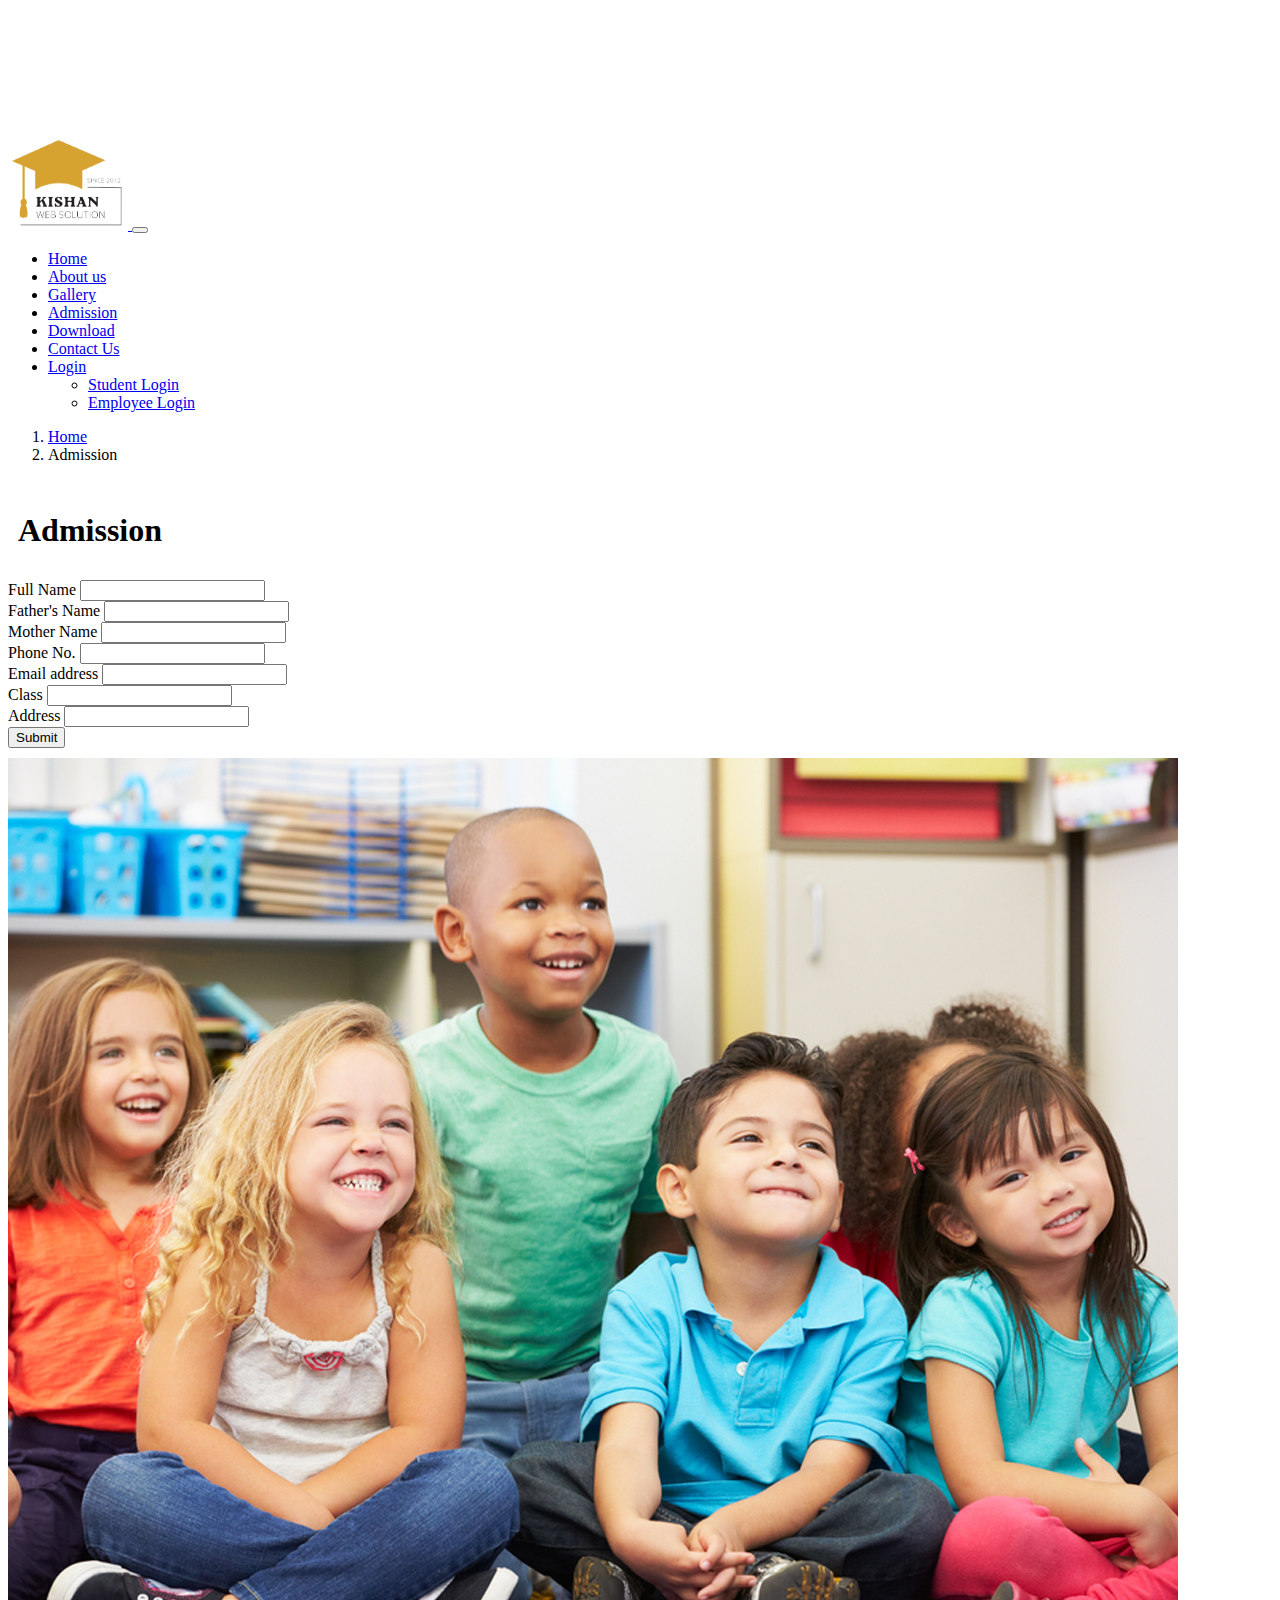
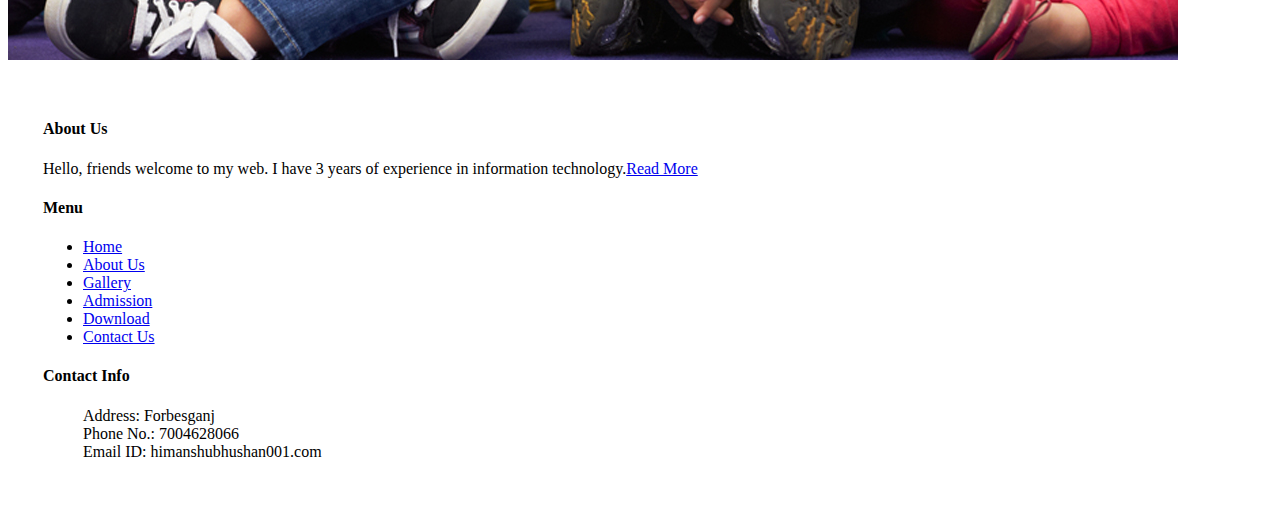
<file: School Web App/admission.html>
<!DOCTYPE html>
<html lang="en">
  <head>
    <meta charset="utf-8" />
    <meta name="viewport" content="width=device-width, initial-scale=1" />
    <title>School Website</title>
    <link
      href="https://cdn.jsdelivr.net/npm/bootstrap@5.2.1/dist/css/bootstrap.min.css"
      rel="stylesheet"
      integrity="sha384-iYQeCzEYFbKjA/T2uDLTpkwGzCiq6soy8tYaI1GyVh/UjpbCx/TYkiZhlZB6+fzT"
      crossorigin="anonymous"
    />
    <style>
        span {
          color: orange;
        }
        .top-header {
          padding: 10px;
        }
        .notice-sction {
          padding-top: 50px;
          padding-bottom: 50px;
        }
        .our-facility-sction {
          padding-top: 50px;
          padding-bottom: 50px;
        }
        .staff-sction {
          padding-top: 50px;
          padding-bottom: 50px;
        }
        .notice {
          background-color: orange;
          color: #fff;
          text-align: center;
          padding: 10px;
        }
        .footer{
          padding-left: 35px;
      padding-right: 35px;
      padding-top: 35px;
  
        }
      </style>
  </head>
  <body>
    <div class="top-header bg-dark">
        <div class="container text-center">
          <div class="row">
            <div class="col">
              <h5 style="color: #fff; font-size: 15px">
                Welcome to Kishan Web Solution
              </h5>
            </div>
            <div class="col">
              <h5 style="color: #fff; font-size: 15px">Call Now +911234567890</h5>
            </div>
          </div>
        </div>
      </div>
      <div class="header">
        <div class="container">
          <nav class="navbar navbar-expand-lg bg-light">
            <div class="container-fluid">
              <a class="navbar-brand" href="index.html">
                <img
                  src="./Images/logo.png"
                  alt="HIMANSHU web solution"
                  style="width: 120px; height: auto"
                />
              </a>
              <button
                class="navbar-toggler"
                type="button"
                data-bs-toggle="collapse"
                data-bs-target="#navbarNavDropdown"
                aria-controls="navbarNavDropdown"
                aria-expanded="false"
                aria-label="Toggle navigation"
              >
                <span class="navbar-toggler-icon"></span>
              </button>
              <div class="collapse navbar-collapse" id="navbarNavDropdown">
                <ul class="navbar-nav">
                  <li class="nav-item">
                    <a class="nav-link active" aria-current="page" href="index.html"
                      >Home</a
                    >
                  </li>
                  <li class="nav-item">
                    <a class="nav-link" href="about-us.html">About us</a>
                  </li>
                  <li class="nav-item">
                    <a class="nav-link" href="gallery.html">Gallery</a>
                  </li>
                  <li class="nav-item">
                    <a class="nav-link" href="admission.html">Admission</a>
                  </li>
  
                  <li class="nav-item">
                    <a class="nav-link" href="download.html">Download</a>
                  </li>
                  <li class="nav-item">
                    <a class="nav-link" href="contact-us.html">Contact Us</a>
                  </li>
                  <li class="nav-item dropdown">
                    <a
                      class="nav-link dropdown-toggle"
                      href="#"
                      role="button"
                      data-bs-toggle="dropdown"
                      aria-expanded="false"
                    >
                      Login
                    </a>
                    <ul class="dropdown-menu">
                      <li><a class="dropdown-item" href="login.html">Student Login</a></li>
                      <li>
                        <a class="dropdown-item" href="login.html">Employee Login</a>
                      </li>
                    </ul>
                  </li>
                </ul>
              </div>
            </div>
          </nav>
        </div>
      </div>

      <div class="container">
        <nav style="--bs-breadcrumb-divider: url(&#34;data:image/svg+xml,%3Csvg xmlns='http://www.w3.org/2000/svg' width='8' height='8'%3E%3Cpath d='M2.5 0L1 1.5 3.5 4 1 6.5 2.5 8l4-4-4-4z' fill='%236c757d'/%3E%3C/svg%3E&#34;);" aria-label="breadcrumb">
            <ol class="breadcrumb">
              <li class="breadcrumb-item"><a href="#">Home</a></li>
              <li class="breadcrumb-item active" aria-current="page">Admission</li>
            </ol>
          </nav>
      </div>
      <div class="about-us-sction">
        <div class="container">
          <div class="row">
            <div class="col-md-12 text-center" style="padding: 10px;">
              <h1>Admission</h1>
            </div>
            <div class="col-md-6" style="padding-bottom: 10px;">
              <form>
                <div class="mb-3">
                <label for="exampleInputPassword1" class="form-label">Full Name</label>
                <input type="text" class="form-control" id="exampleInputPassword1">
              </div>
                <div class="mb-3">
                  <label for="exampleInputPassword1" class="form-label">Father's Name</label>
                  <input type="text" class="form-control">
                </div>

                <div class="mb-3">
                  <label for="exampleInputPassword1" class="form-label">Mother Name</label>
                  <input type="text" class="form-control" >
                </div>
                <div class="mb-3">
                  <label for="exampleInputEmail1" class="form-label">Phone No.</label>
                  <input type="tel" class="form-control" aria-describedby="emailHelp">
                  <!-- <div id="emailHelp" class="form-text">We'll never share your email with anyone else.</div> -->
                </div>
                <div class="mb-3">
                  <label for="exampleInputEmail1" class="form-label">Email address</label>
                  <input type="email" class="form-control" id="exampleInputEmail1" aria-describedby="emailHelp">
                  <!-- <div id="emailHelp" class="form-text">We'll never share your email with anyone else.</div> -->
                </div>
                <div class="mb-3">
                  <label for="exampleInputPassword1" class="form-label">Class</label>
                  <input type="text" class="form-control">
                </div>
                <div class="mb-3">
                  <label for="exampleInputPassword1" class="form-label">Address</label>
                  <input type="text" class="form-control">
                </div>
               
                <button type="submit" class="btn btn-primary">Submit</button>
              </form>
        </div>
        
        <div class="col-md-6">
          <img src="./Images/gallery-2.jpeg" class="img-fluid" alt="admission" />
          </div>

          
          </div>
        </div>
      </div>
      
  
      <div class="footer bg-dark">
        <div class="container">
          <div class="row">
            <div class="col">
              <h4 class="text-white">About Us</h4>
              <p class="text-white">
                Hello, friends welcome to my web. I have 3 years of
                experience in information technology.<a href="#">Read More</a>
              </p>
            </div>
            <div class="col">
              <h4 class="text-white">Menu</h4>
              <ul>
                <li><a class="text-white" href="#">Home</a></li>
                <li><a class="text-white" href="#">About Us</a></li>
                <li><a class="text-white" href="#">Gallery</a></li>
                <li><a class="text-white" href="#">Admission</a></li>
                <li><a class="text-white" href="#">Download</a></li>
                <li><a class="text-white" href="#">Contact Us</a></li>
              </ul>
            </div>
  
            <div class="col">
              <h4 class="text-white">Contact Info</h4>
              <ul style="list-style-type: none;">
                <li class="text-white">Address: Forbesganj</li>
                <li class="text-white">Phone No.: 7004628066</li>
                <li class="text-white">Email ID: himanshubhushan001.com</li>
              </ul>
            </div>
            <div class="col-md-12 text-center">
              <p style="
              border-top: 1px solid #fff;color:#fff;
          ">All Rights Reserved</p>
            </div>
          </div>
        </div>
      </div>    
    <script
      src="https://cdn.jsdelivr.net/npm/bootstrap@5.2.1/dist/js/bootstrap.bundle.min.js"
      integrity="sha384-u1OknCvxWvY5kfmNBILK2hRnQC3Pr17a+RTT6rIHI7NnikvbZlHgTPOOmMi466C8"
      crossorigin="anonymous"
    ></script>
  </body>
</html>
</file>
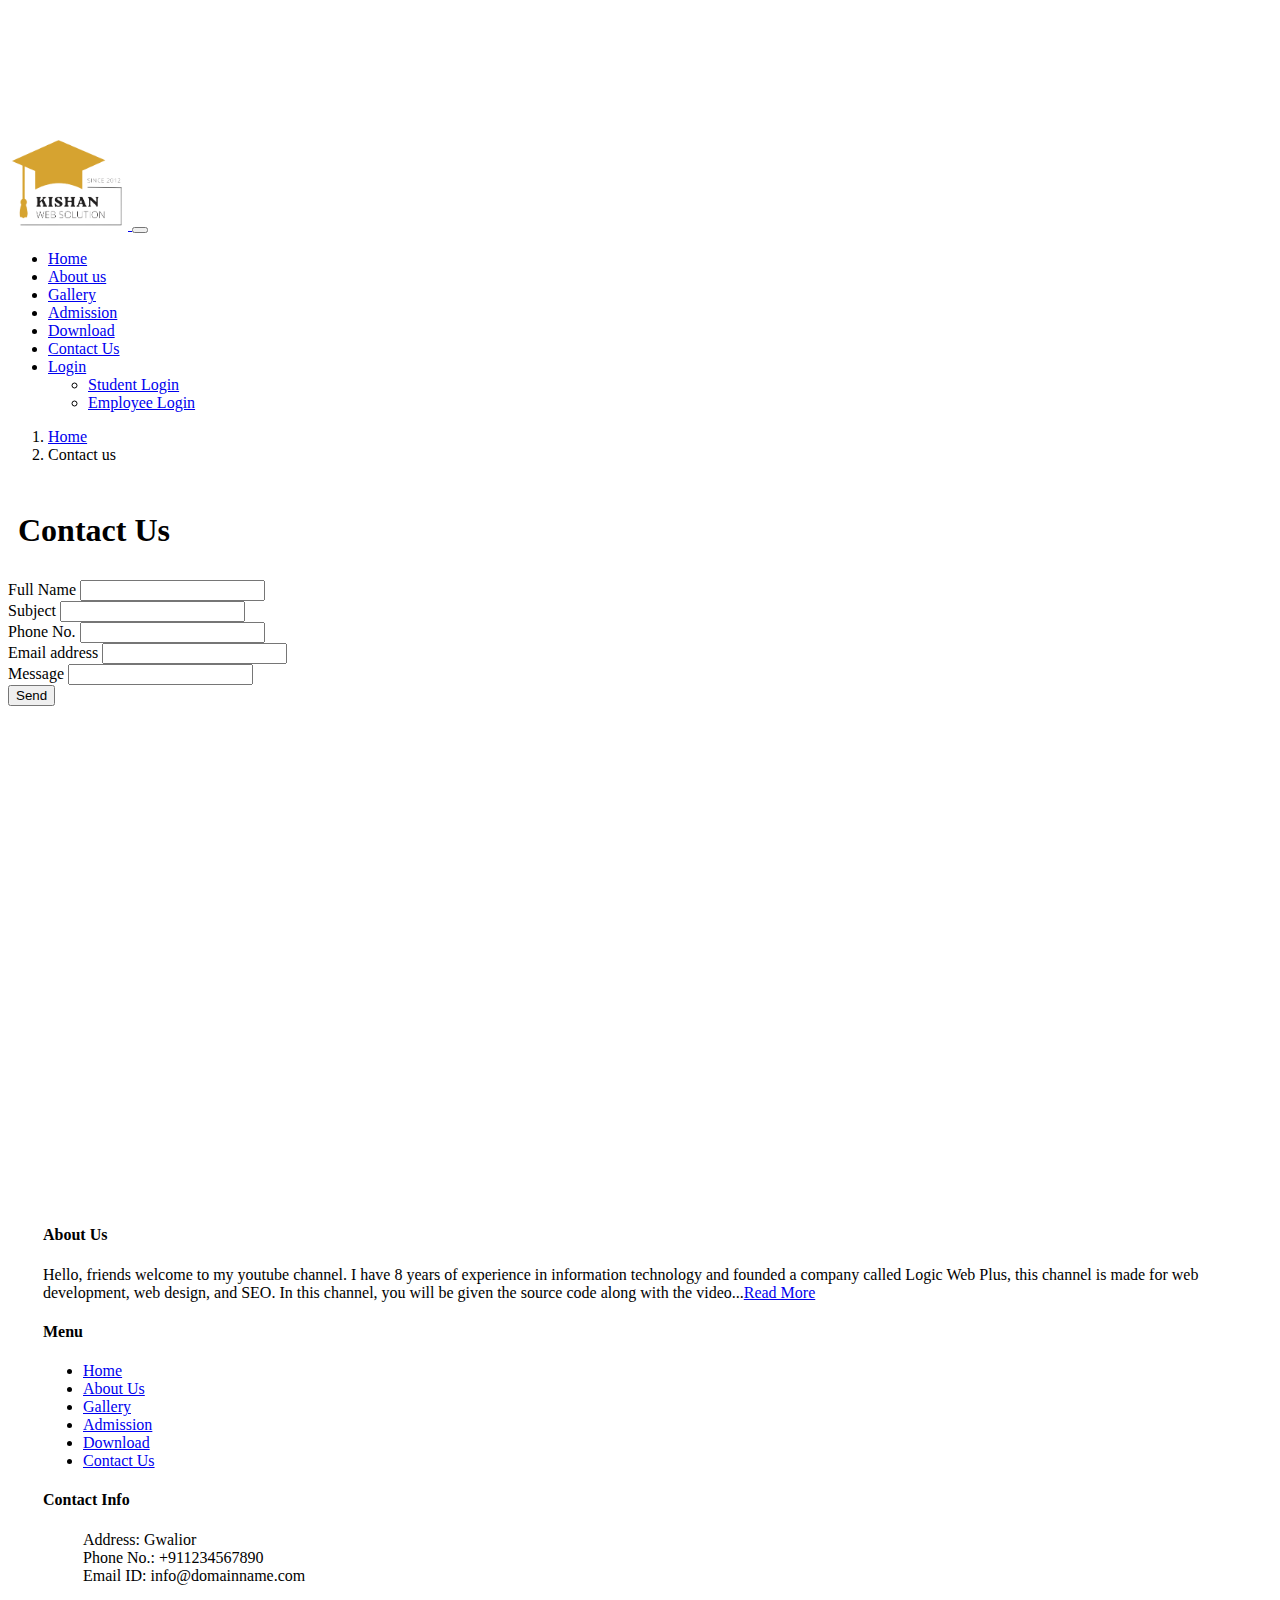
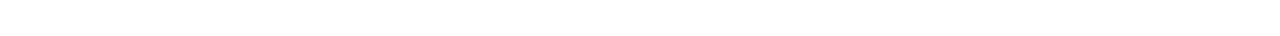
<file: School Web App/contact-us.html>
<!DOCTYPE html>
<html lang="en">
  <head>
    <meta charset="utf-8" />
    <meta name="viewport" content="width=device-width, initial-scale=1" />
    <title>School Website</title>
    <link
      href="https://cdn.jsdelivr.net/npm/bootstrap@5.2.1/dist/css/bootstrap.min.css"
      rel="stylesheet"
      integrity="sha384-iYQeCzEYFbKjA/T2uDLTpkwGzCiq6soy8tYaI1GyVh/UjpbCx/TYkiZhlZB6+fzT"
      crossorigin="anonymous"
    />
    <style>
        span {
          color: orange;
        }
        .top-header {
          padding: 10px;
        }
        .notice-sction {
          padding-top: 50px;
          padding-bottom: 50px;
        }
        .our-facility-sction {
          padding-top: 50px;
          padding-bottom: 50px;
        }
        .staff-sction {
          padding-top: 50px;
          padding-bottom: 50px;
        }
        .notice {
          background-color: orange;
          color: #fff;
          text-align: center;
          padding: 10px;
        }
        .footer{
          padding-left: 35px;
      padding-right: 35px;
      padding-top: 35px;
  
        }
      </style>
  </head>
  <body>
    <div class="top-header bg-dark">
        <div class="container text-center">
          <div class="row">
            <div class="col">
              <h5 style="color: #fff; font-size: 15px">
                Welcome to Kishan Web Solution
              </h5>
            </div>
            <div class="col">
              <h5 style="color: #fff; font-size: 15px">Call Now +911234567890</h5>
            </div>
          </div>
        </div>
      </div>
      <div class="header">
        <div class="container">
          <nav class="navbar navbar-expand-lg bg-light">
            <div class="container-fluid">
              <a class="navbar-brand" href="index.html">
                <img
                  src="./Images/logo.png"
                  alt="kishan web solution"
                  style="width: 120px; height: auto"
                />
              </a>
              <button
                class="navbar-toggler"
                type="button"
                data-bs-toggle="collapse"
                data-bs-target="#navbarNavDropdown"
                aria-controls="navbarNavDropdown"
                aria-expanded="false"
                aria-label="Toggle navigation"
              >
                <span class="navbar-toggler-icon"></span>
              </button>
              <div class="collapse navbar-collapse" id="navbarNavDropdown">
                <ul class="navbar-nav">
                  <li class="nav-item">
                    <a class="nav-link active" aria-current="page" href="index.html"
                      >Home</a
                    >
                  </li>
                  <li class="nav-item">
                    <a class="nav-link" href="about-us.html">About us</a>
                  </li>
                  <li class="nav-item">
                    <a class="nav-link" href="gallery.html">Gallery</a>
                  </li>
                  <li class="nav-item">
                    <a class="nav-link" href="admission.html">Admission</a>
                  </li>
  
                  <li class="nav-item">
                    <a class="nav-link" href="download.html">Download</a>
                  </li>
                  <li class="nav-item">
                    <a class="nav-link" href="contact-us.html">Contact Us</a>
                  </li>
                  <li class="nav-item dropdown">
                    <a
                      class="nav-link dropdown-toggle"
                      href="#"
                      role="button"
                      data-bs-toggle="dropdown"
                      aria-expanded="false"
                    >
                      Login
                    </a>
                    <ul class="dropdown-menu">
                      <li><a class="dropdown-item" href="login.html">Student Login</a></li>
                      <li>
                        <a class="dropdown-item" href="login.html">Employee Login</a>
                      </li>
                    </ul>
                  </li>
                </ul>
              </div>
            </div>
          </nav>
        </div>
      </div>

      <div class="container">
        <nav style="--bs-breadcrumb-divider: url(&#34;data:image/svg+xml,%3Csvg xmlns='http://www.w3.org/2000/svg' width='8' height='8'%3E%3Cpath d='M2.5 0L1 1.5 3.5 4 1 6.5 2.5 8l4-4-4-4z' fill='%236c757d'/%3E%3C/svg%3E&#34;);" aria-label="breadcrumb">
            <ol class="breadcrumb">
              <li class="breadcrumb-item"><a href="#">Home</a></li>
              <li class="breadcrumb-item active" aria-current="page">Contact us</li>
            </ol>
          </nav>
      </div>
      <div class="about-us-sction">
        <div class="container">
          <div class="row">
            <div class="col-md-12 text-center" style="padding: 10px;">
              <h1>Contact Us</h1>
            </div>
            <div class="col-md-6" style="padding-bottom: 10px;">
              <form>
                <div class="mb-3">
                <label for="exampleInputPassword1" class="form-label">Full Name</label>
                <input type="text" class="form-control" id="exampleInputPassword1">
              </div>
                <div class="mb-3">
                  <label for="exampleInputPassword1" class="form-label">Subject</label>
                  <input type="text" class="form-control">
                </div>

              
                <div class="mb-3">
                  <label for="exampleInputEmail1" class="form-label">Phone No.</label>
                  <input type="tel" class="form-control" aria-describedby="emailHelp">
                  <!-- <div id="emailHelp" class="form-text">We'll never share your email with anyone else.</div> -->
                </div>
                <div class="mb-3">
                  <label for="exampleInputEmail1" class="form-label">Email address</label>
                  <input type="email" class="form-control" id="exampleInputEmail1" aria-describedby="emailHelp">
                  <!-- <div id="emailHelp" class="form-text">We'll never share your email with anyone else.</div> -->
                </div>
               
                <div class="mb-3">
                  <label for="exampleInputPassword1" class="form-label">Message</label>
                  <input type="text" class="form-control">
                </div>
               
                <button type="submit" class="btn btn-primary">Send</button>
              </form>
        </div>
        
        <div class="col-md-6">
          <iframe src="https://www.google.com/maps/embed?pb=!1m14!1m8!1m3!1d14318.6296315603!2d78.1405996!3d26.2078206!3m2!1i1024!2i768!4f13.1!3m3!1m2!1s0x0%3A0x66c01d881a3ff190!2sLogic%20Web%20Plus%20-%20Website%20designing%20company%20in%20Gwalior!5e0!3m2!1sen!2sin!4v1662992416731!5m2!1sen!2sin" width="100%" height="450" style="border:0;" allowfullscreen="" loading="lazy" referrerpolicy="no-referrer-when-downgrade"></iframe>
          <!-- <img src="./Images/gallery-2.jpeg" class="img-fluid" alt="admission" /> -->
          </div>

          
          </div>
        </div>
      </div>
      
  
      <div class="footer bg-dark">
        <div class="container">
          <div class="row">
            <div class="col">
              <h4 class="text-white">About Us</h4>
              <p class="text-white">
                Hello, friends welcome to my youtube channel. I have 8 years of
                experience in information technology and founded a company called
                Logic Web Plus, this channel is made for web development, web
                design, and SEO. In this channel, you will be given the source
                code along with the video...<a href="#">Read More</a>
              </p>
            </div>
            <div class="col">
              <h4 class="text-white">Menu</h4>
              <ul>
                <li><a class="text-white" href="#">Home</a></li>
                <li><a class="text-white" href="#">About Us</a></li>
                <li><a class="text-white" href="#">Gallery</a></li>
                <li><a class="text-white" href="#">Admission</a></li>
                <li><a class="text-white" href="#">Download</a></li>
                <li><a class="text-white" href="#">Contact Us</a></li>
              </ul>
            </div>
  
            <div class="col">
              <h4 class="text-white">Contact Info</h4>
              <ul style="list-style-type: none;">
                <li class="text-white">Address: Gwalior</li>
                <li class="text-white">Phone No.: +911234567890</li>
                <li class="text-white">Email ID: info@domainname.com</li>
              </ul>
            </div>
            <div class="col-md-12 text-center">
              <p style="
              border-top: 1px solid #fff;color:#fff;
          ">All Rights Reserved</p>
            </div>
          </div>
        </div>
      </div>    
    <script
      src="https://cdn.jsdelivr.net/npm/bootstrap@5.2.1/dist/js/bootstrap.bundle.min.js"
      integrity="sha384-u1OknCvxWvY5kfmNBILK2hRnQC3Pr17a+RTT6rIHI7NnikvbZlHgTPOOmMi466C8"
      crossorigin="anonymous"
    ></script>
  </body>
</html>
</file>
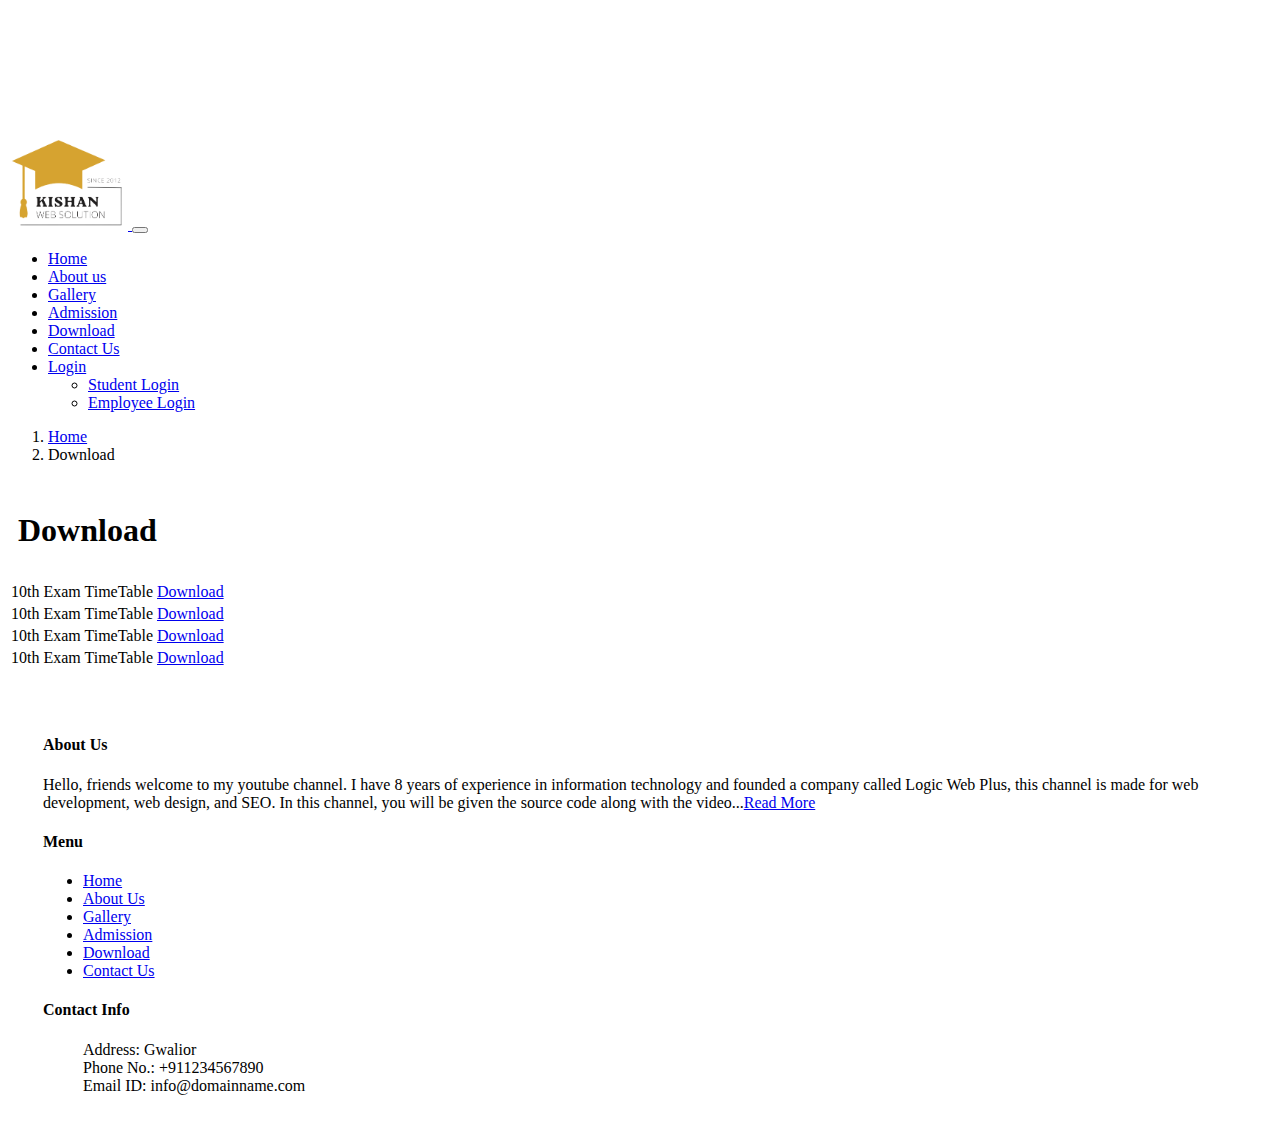
<file: School Web App/download.html>
<!DOCTYPE html>
<html lang="en">
  <head>
    <meta charset="utf-8" />
    <meta name="viewport" content="width=device-width, initial-scale=1" />
    <title>School Website</title>
    <link
      href="https://cdn.jsdelivr.net/npm/bootstrap@5.2.1/dist/css/bootstrap.min.css"
      rel="stylesheet"
      integrity="sha384-iYQeCzEYFbKjA/T2uDLTpkwGzCiq6soy8tYaI1GyVh/UjpbCx/TYkiZhlZB6+fzT"
      crossorigin="anonymous"
    />
    <style>
        span {
          color: orange;
        }
        .top-header {
          padding: 10px;
        }
        .notice-sction {
          padding-top: 50px;
          padding-bottom: 50px;
        }
        .our-facility-sction {
          padding-top: 50px;
          padding-bottom: 50px;
        }
        .staff-sction {
          padding-top: 50px;
          padding-bottom: 50px;
        }
        .notice {
          background-color: orange;
          color: #fff;
          text-align: center;
          padding: 10px;
        }
        .footer{
          padding-left: 35px;
      padding-right: 35px;
      padding-top: 35px;
  
        }
      </style>
  </head>
  <body>
    <div class="top-header bg-dark">
        <div class="container text-center">
          <div class="row">
            <div class="col">
              <h5 style="color: #fff; font-size: 15px">
                Welcome to Kishan Web Solution
              </h5>
            </div>
            <div class="col">
              <h5 style="color: #fff; font-size: 15px">Call Now +911234567890</h5>
            </div>
          </div>
        </div>
      </div>
      <div class="header">
        <div class="container">
          <nav class="navbar navbar-expand-lg bg-light">
            <div class="container-fluid">
              <a class="navbar-brand" href="index.html">
                <img
                  src="./Images/logo.png"
                  alt="kishan web solution"
                  style="width: 120px; height: auto"
                />
              </a>
              <button
                class="navbar-toggler"
                type="button"
                data-bs-toggle="collapse"
                data-bs-target="#navbarNavDropdown"
                aria-controls="navbarNavDropdown"
                aria-expanded="false"
                aria-label="Toggle navigation"
              >
                <span class="navbar-toggler-icon"></span>
              </button>
              <div class="collapse navbar-collapse" id="navbarNavDropdown">
                <ul class="navbar-nav">
                  <li class="nav-item">
                    <a class="nav-link active" aria-current="page" href="index.html"
                      >Home</a
                    >
                  </li>
                  <li class="nav-item">
                    <a class="nav-link" href="about-us.html">About us</a>
                  </li>
                  <li class="nav-item">
                    <a class="nav-link" href="gallery.html">Gallery</a>
                  </li>
                  <li class="nav-item">
                    <a class="nav-link" href="admission.html">Admission</a>
                  </li>
  
                  <li class="nav-item">
                    <a class="nav-link" href="download.html">Download</a>
                  </li>
                  <li class="nav-item">
                    <a class="nav-link" href="contact-us.html">Contact Us</a>
                  </li>
                  <li class="nav-item dropdown">
                    <a
                      class="nav-link dropdown-toggle"
                      href="#"
                      role="button"
                      data-bs-toggle="dropdown"
                      aria-expanded="false"
                    >
                      Login
                    </a>
                    <ul class="dropdown-menu">
                      <li><a class="dropdown-item" href="login.html">Student Login</a></li>
                      <li>
                        <a class="dropdown-item" href="login.html">Employee Login</a>
                      </li>
                    </ul>
                  </li>
                </ul>
              </div>
            </div>
          </nav>
        </div>
      </div>

      <div class="container">
        <nav style="--bs-breadcrumb-divider: url(&#34;data:image/svg+xml,%3Csvg xmlns='http://www.w3.org/2000/svg' width='8' height='8'%3E%3Cpath d='M2.5 0L1 1.5 3.5 4 1 6.5 2.5 8l4-4-4-4z' fill='%236c757d'/%3E%3C/svg%3E&#34;);" aria-label="breadcrumb">
            <ol class="breadcrumb">
              <li class="breadcrumb-item"><a href="#">Home</a></li>
              <li class="breadcrumb-item active" aria-current="page">Download</li>
            </ol>
          </nav>
      </div>
      <div class="about-us-sction">
        <div class="container">
          <div class="row">
            <div class="col-md-12 text-center" style="padding: 10px;">
              <h1>Download</h1>
            </div>
            <div class="col-md-12" style="padding-bottom: 10px;">
            <table class="table table-bordered table-responsive">
              <tr>
                <td>10th Exam TimeTable </td>
                <td><a href="#" class="btn btn-primary">Download</a></td>
              </tr>
              <tr>
                <td>10th Exam TimeTable </td>
                <td><a href="#" class="btn btn-primary">Download</a></td>
              </tr>
              <tr>
                <td>10th Exam TimeTable </td>
                <td><a href="#" class="btn btn-primary">Download</a></td>
              </tr>
              <tr>
                <td>10th Exam TimeTable </td>
                <td><a href="#" class="btn btn-primary">Download</a></td>
              </tr>
            </table>
        </div>
        

          
          </div>
        </div>
      </div>
      
  
      <div class="footer bg-dark">
        <div class="container">
          <div class="row">
            <div class="col">
              <h4 class="text-white">About Us</h4>
              <p class="text-white">
                Hello, friends welcome to my youtube channel. I have 8 years of
                experience in information technology and founded a company called
                Logic Web Plus, this channel is made for web development, web
                design, and SEO. In this channel, you will be given the source
                code along with the video...<a href="#">Read More</a>
              </p>
            </div>
            <div class="col">
              <h4 class="text-white">Menu</h4>
              <ul>
                <li><a class="text-white" href="#">Home</a></li>
                <li><a class="text-white" href="#">About Us</a></li>
                <li><a class="text-white" href="#">Gallery</a></li>
                <li><a class="text-white" href="#">Admission</a></li>
                <li><a class="text-white" href="#">Download</a></li>
                <li><a class="text-white" href="#">Contact Us</a></li>
              </ul>
            </div>
  
            <div class="col">
              <h4 class="text-white">Contact Info</h4>
              <ul style="list-style-type: none;">
                <li class="text-white">Address: Gwalior</li>
                <li class="text-white">Phone No.: +911234567890</li>
                <li class="text-white">Email ID: info@domainname.com</li>
              </ul>
            </div>
            <div class="col-md-12 text-center">
              <p style="
              border-top: 1px solid #fff;color:#fff;
          ">All Rights Reserved</p>
            </div>
          </div>
        </div>
      </div>    
    <script
      src="https://cdn.jsdelivr.net/npm/bootstrap@5.2.1/dist/js/bootstrap.bundle.min.js"
      integrity="sha384-u1OknCvxWvY5kfmNBILK2hRnQC3Pr17a+RTT6rIHI7NnikvbZlHgTPOOmMi466C8"
      crossorigin="anonymous"
    ></script>
  </body>
</html>
</file>
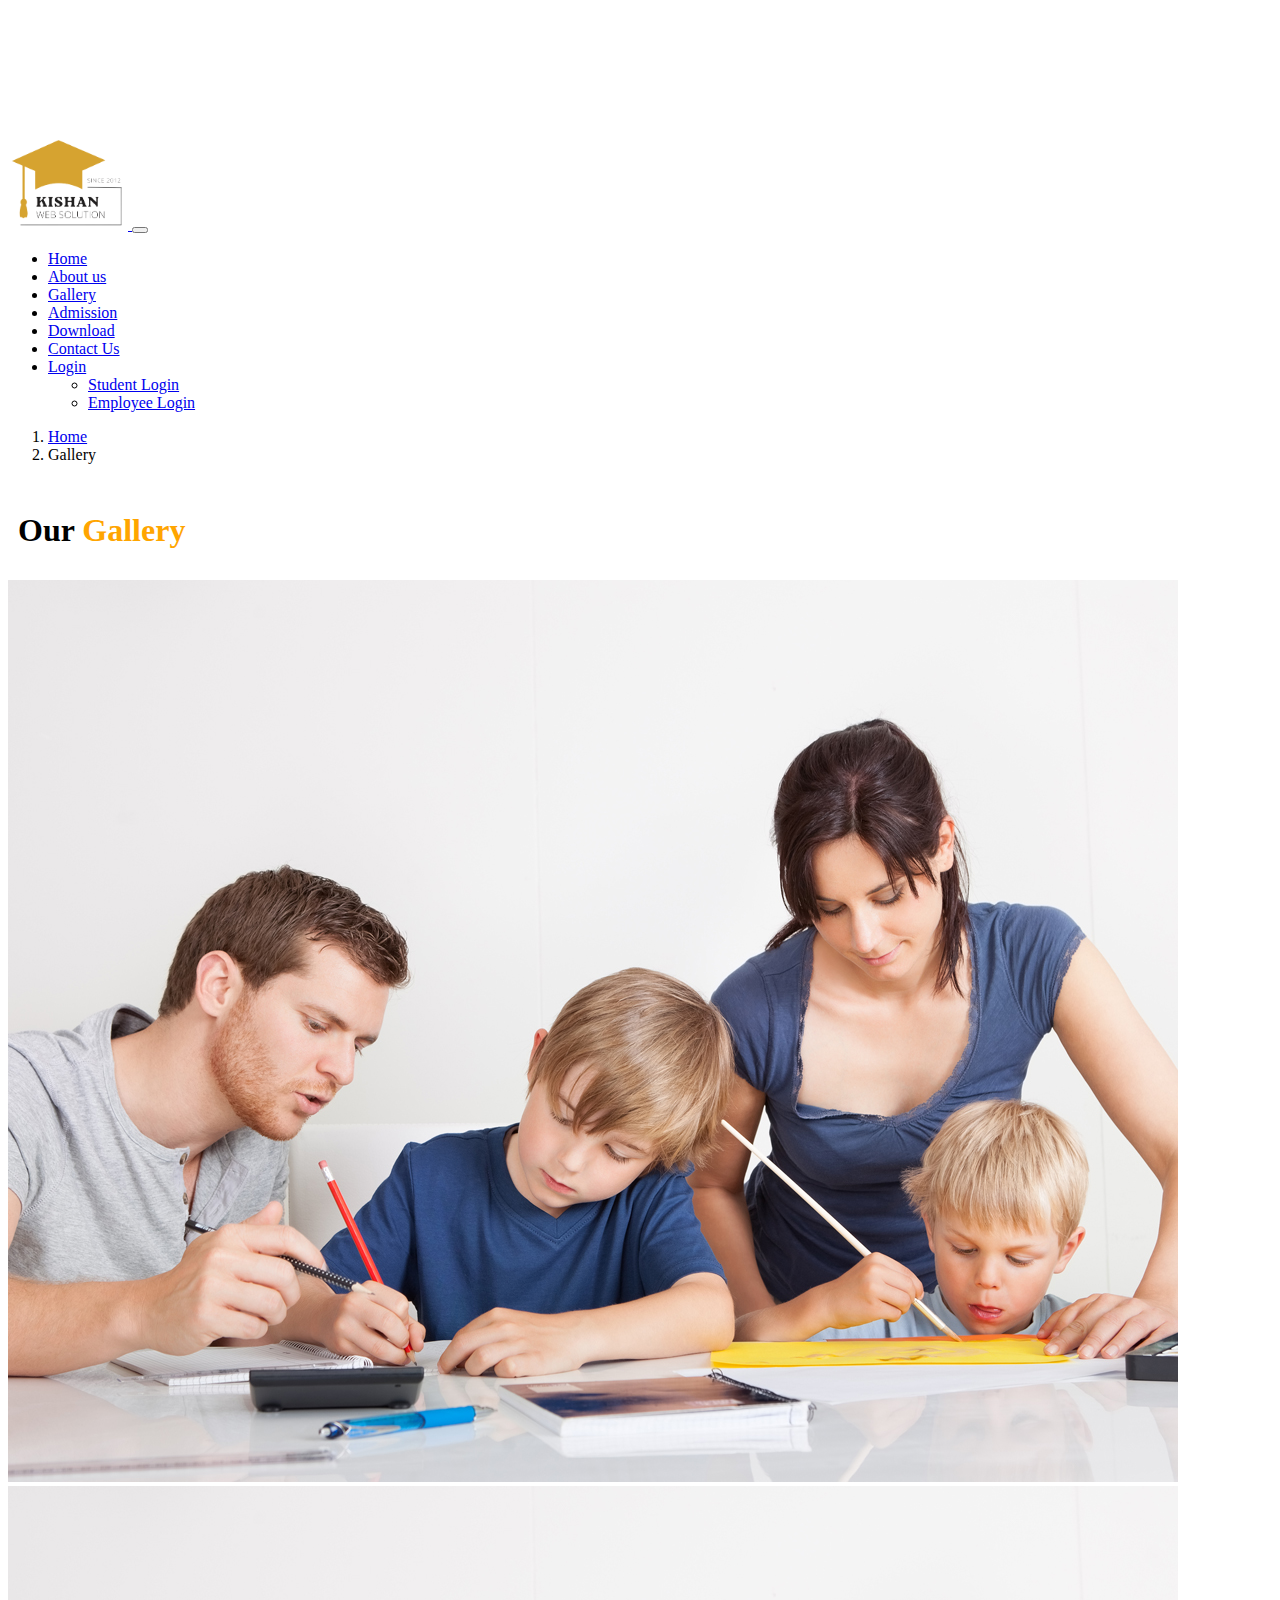
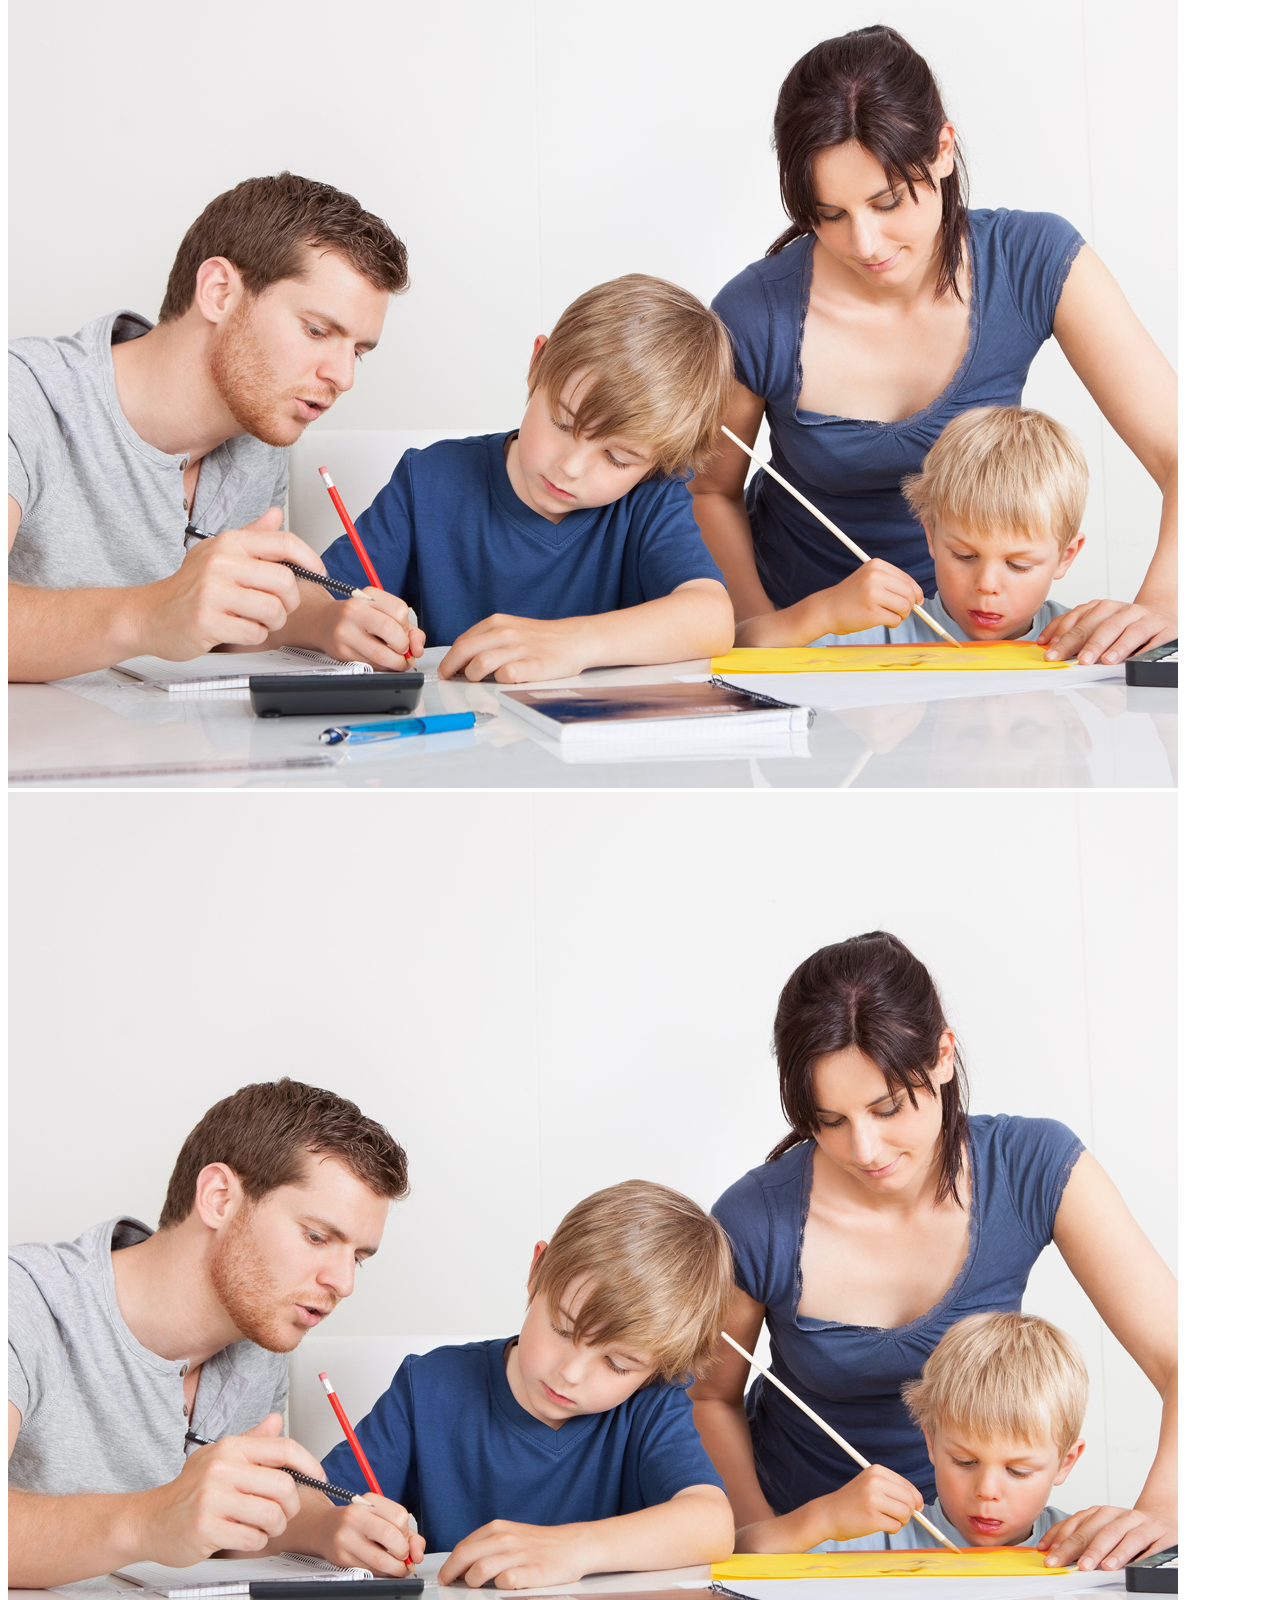
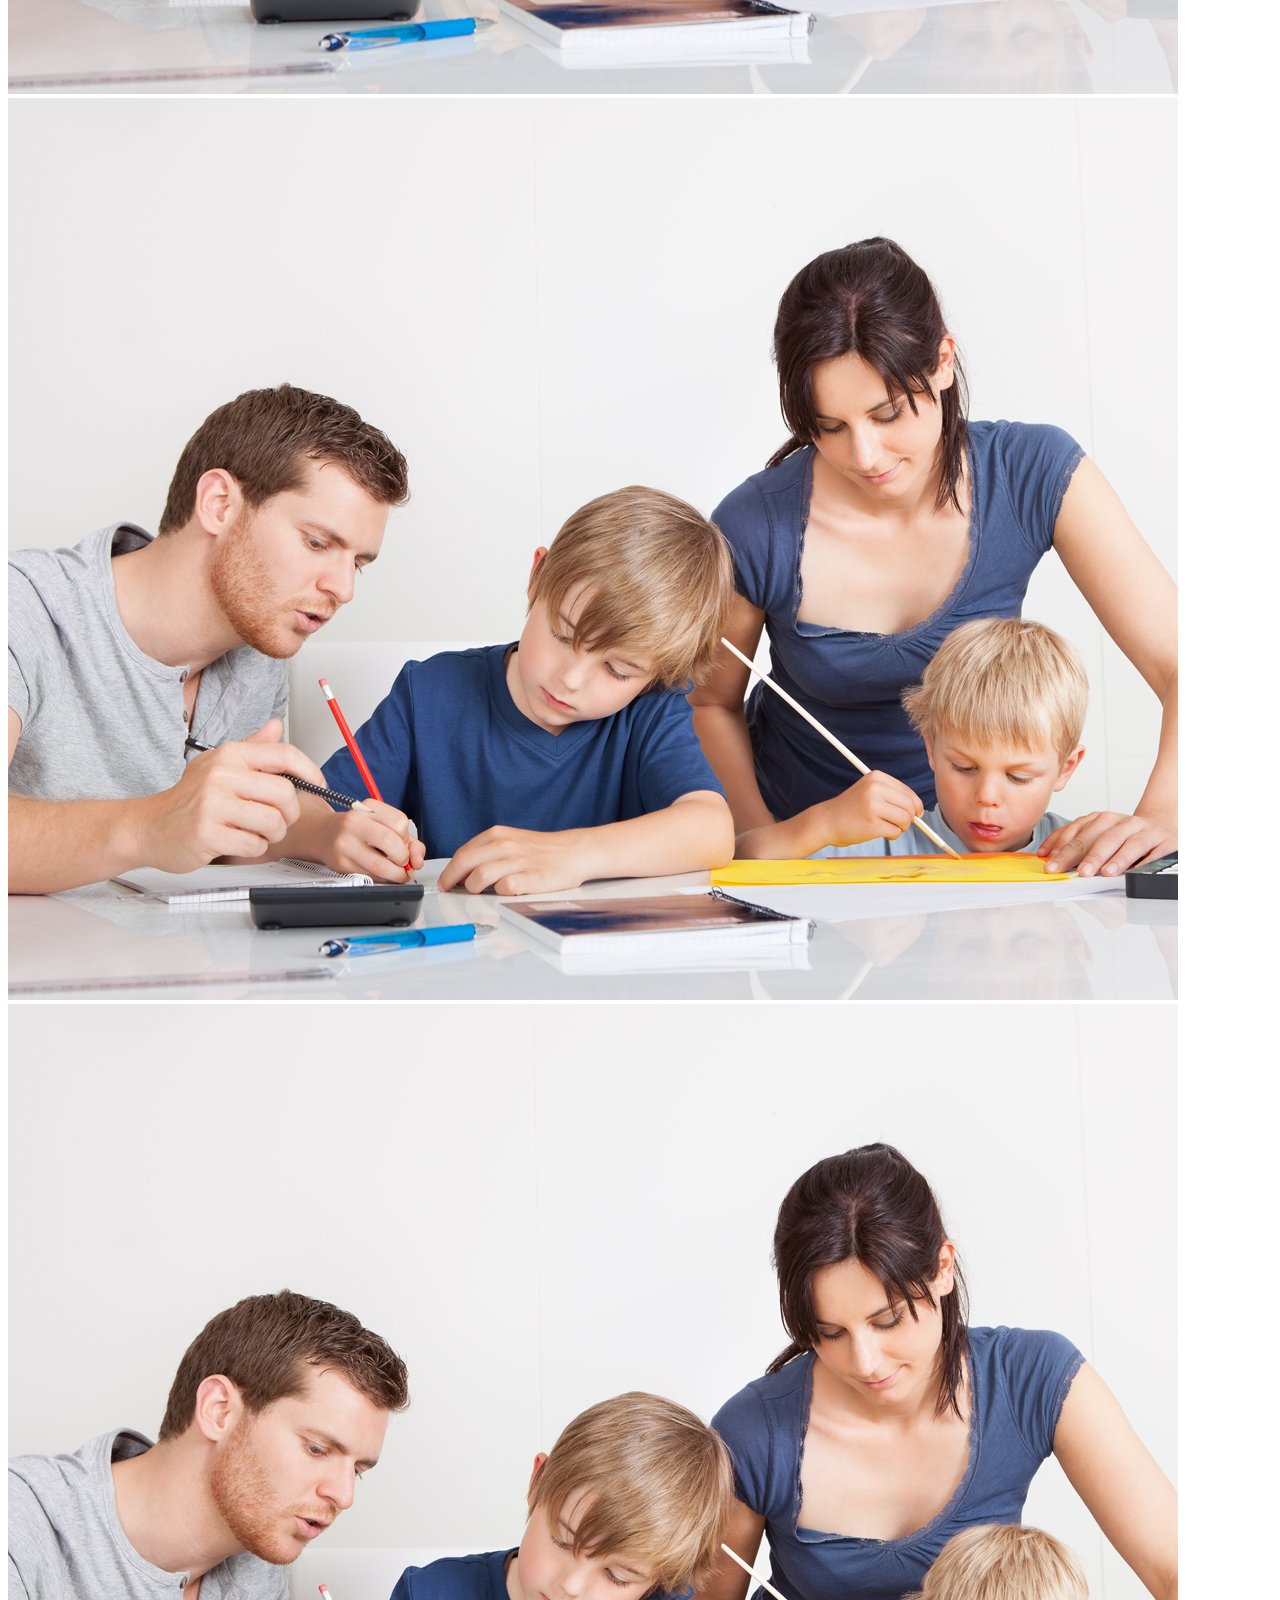
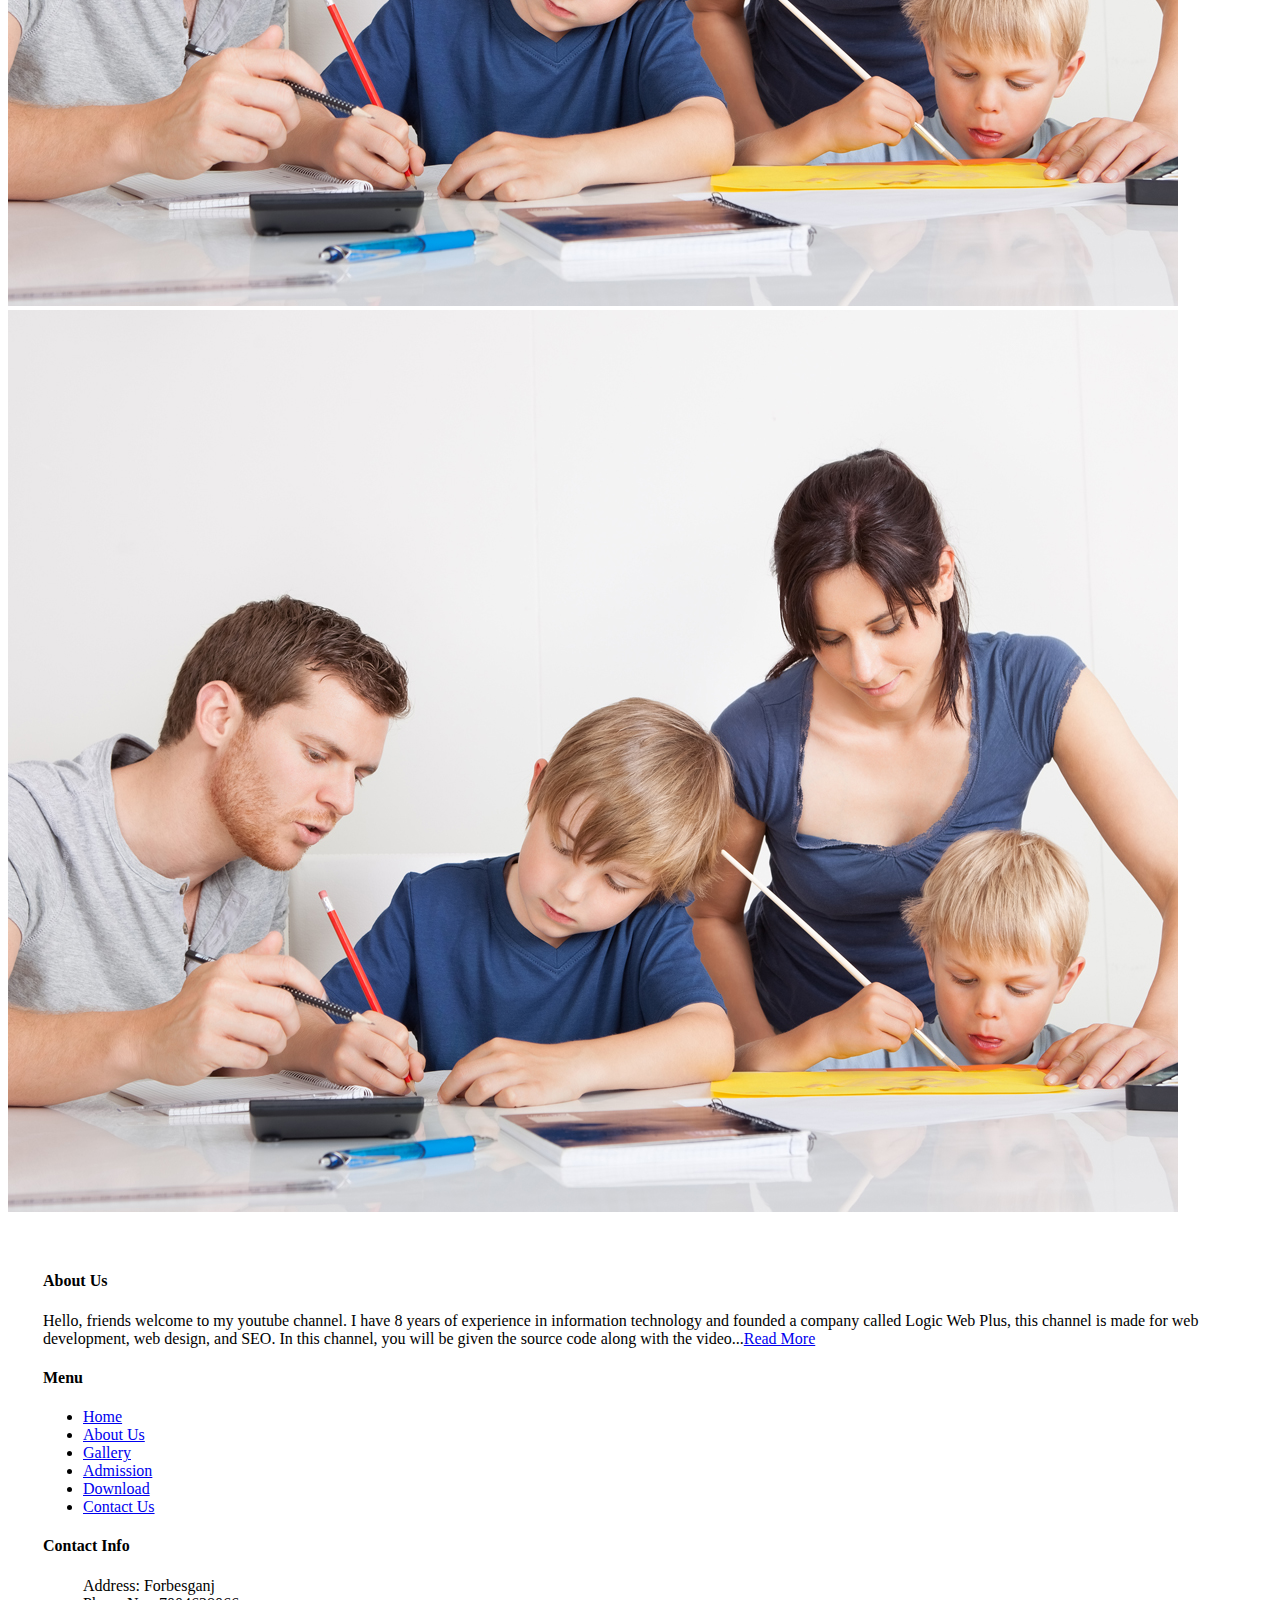
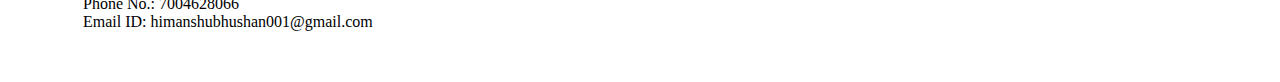
<file: School Web App/gallery.html>
<!DOCTYPE html>
<html lang="en">
  <head>
    <meta charset="utf-8" />
    <meta name="viewport" content="width=device-width, initial-scale=1" />
    <title>School Website</title>
    <link
      href="https://cdn.jsdelivr.net/npm/bootstrap@5.2.1/dist/css/bootstrap.min.css"
      rel="stylesheet"
      integrity="sha384-iYQeCzEYFbKjA/T2uDLTpkwGzCiq6soy8tYaI1GyVh/UjpbCx/TYkiZhlZB6+fzT"
      crossorigin="anonymous"
    />
    <style>
        span {
          color: orange;
        }
        .top-header {
          padding: 10px;
        }
        .notice-sction {
          padding-top: 50px;
          padding-bottom: 50px;
        }
        .our-facility-sction {
          padding-top: 50px;
          padding-bottom: 50px;
        }
        .staff-sction {
          padding-top: 50px;
          padding-bottom: 50px;
        }
        .notice {
          background-color: orange;
          color: #fff;
          text-align: center;
          padding: 10px;
        }
        .footer{
          padding-left: 35px;
      padding-right: 35px;
      padding-top: 35px;
  
        }
      </style>
  </head>
  <body>
    <div class="top-header bg-dark">
        <div class="container text-center">
          <div class="row">
            <div class="col">
              <h5 style="color: #fff; font-size: 15px">
                Welcome to Kishan Web Solution
              </h5>
            </div>
            <div class="col">
              <h5 style="color: #fff; font-size: 15px">Call Now 7004628066Sssss</h5>
            </div>
          </div>
        </div>
      </div>
      <div class="header">
        <div class="container">
          <nav class="navbar navbar-expand-lg bg-light">
            <div class="container-fluid">
              <a class="navbar-brand" href="index.html">
                <img
                  src="./Images/logo.png"
                  alt="kishan web solution"
                  style="width: 120px; height: auto"
                />
              </a>
              <button
                class="navbar-toggler"
                type="button"
                data-bs-toggle="collapse"
                data-bs-target="#navbarNavDropdown"
                aria-controls="navbarNavDropdown"
                aria-expanded="false"
                aria-label="Toggle navigation"
              >
                <span class="navbar-toggler-icon"></span>
              </button>
              <div class="collapse navbar-collapse" id="navbarNavDropdown">
                <ul class="navbar-nav">
                  <li class="nav-item">
                    <a class="nav-link active" aria-current="page" href="index.html"
                      >Home</a
                    >
                  </li>
                  <li class="nav-item">
                    <a class="nav-link" href="about-us.html">About us</a>
                  </li>
                  <li class="nav-item">
                    <a class="nav-link" href="gallery.html">Gallery</a>
                  </li>
                  <li class="nav-item">
                    <a class="nav-link" href="admission.html">Admission</a>
                  </li>
  
                  <li class="nav-item">
                    <a class="nav-link" href="download.html">Download</a>
                  </li>
                  <li class="nav-item">
                    <a class="nav-link" href="contact-us.html">Contact Us</a>
                  </li>
                  <li class="nav-item dropdown">
                    <a
                      class="nav-link dropdown-toggle"
                      href="#"
                      role="button"
                      data-bs-toggle="dropdown"
                      aria-expanded="false"
                    >
                      Login
                    </a>
                    <ul class="dropdown-menu">
                      <li><a class="dropdown-item" href="login.html">Student Login</a></li>
                      <li>
                        <a class="dropdown-item" href="login.html">Employee Login</a>
                      </li>
                    </ul>
                  </li>
                </ul>
              </div>
            </div>
          </nav>
        </div>
      </div>

      <div class="container">
        <nav style="--bs-breadcrumb-divider: url(&#34;data:image/svg+xml,%3Csvg xmlns='http://www.w3.org/2000/svg' width='8' height='8'%3E%3Cpath d='M2.5 0L1 1.5 3.5 4 1 6.5 2.5 8l4-4-4-4z' fill='%236c757d'/%3E%3C/svg%3E&#34;);" aria-label="breadcrumb">
            <ol class="breadcrumb">
              <li class="breadcrumb-item"><a href="#">Home</a></li>
              <li class="breadcrumb-item active" aria-current="page">Gallery</li>
            </ol>
          </nav>
      </div>
      <div class="about-us-sction">
        <div class="container">
          <div class="row">
            <div class="col-md-12 text-center" style="padding: 10px;">
              <h1>Our <span>Gallery</span></h1>
            </div>
            <div class="col-md-4">
         <img src="./Images/gallery-1.jpeg" class="img-fluid" alt="gallery" />
            </div>
            <div class="col-md-4">
              <img src="./Images/gallery-1.jpeg" class="img-fluid" alt="gallery" />
                 </div>
                 <div class="col-md-4">
                  <img src="./Images/gallery-1.jpeg" class="img-fluid" alt="gallery" />
                     </div>
                     <div class="col-md-4">
                      <img src="./Images/gallery-1.jpeg" class="img-fluid" alt="gallery" />
                         </div>
                         <div class="col-md-4">
                          <img src="./Images/gallery-1.jpeg" class="img-fluid" alt="gallery" />
                             </div>
                             <div class="col-md-4">
                              <img src="./Images/gallery-1.jpeg" class="img-fluid" alt="gallery" />
                                 </div>
          
          </div>
        </div>
      </div>
    
  
      <div class="footer bg-dark">
        <div class="container">
          <div class="row">
            <div class="col">
              <h4 class="text-white">About Us</h4>
              <p class="text-white">
                Hello, friends welcome to my youtube channel. I have 8 years of
                experience in information technology and founded a company called
                Logic Web Plus, this channel is made for web development, web
                design, and SEO. In this channel, you will be given the source
                code along with the video...<a href="#">Read More</a>
              </p>
            </div>
            <div class="col">
              <h4 class="text-white">Menu</h4>
              <ul>
                <li><a class="text-white" href="#">Home</a></li>
                <li><a class="text-white" href="#">About Us</a></li>
                <li><a class="text-white" href="#">Gallery</a></li>
                <li><a class="text-white" href="#">Admission</a></li>
                <li><a class="text-white" href="#">Download</a></li>
                <li><a class="text-white" href="#">Contact Us</a></li>
              </ul>
            </div>
  
            <div class="col">
              <h4 class="text-white">Contact Info</h4>
              <ul style="list-style-type: none;">
                <li class="text-white">Address: Forbesganj</li>
                <li class="text-white">Phone No.: 7004628066</li>
                <li class="text-white">Email ID: himanshubhushan001@gmail.com</li>
              </ul>
            </div>
            <div class="col-md-12 text-center">
              <p style="
              border-top: 1px solid #fff;color:#fff;
          ">All Rights Reserved</p>
            </div>
          </div>
        </div>
      </div>    
    <script
      src="https://cdn.jsdelivr.net/npm/bootstrap@5.2.1/dist/js/bootstrap.bundle.min.js"
      integrity="sha384-u1OknCvxWvY5kfmNBILK2hRnQC3Pr17a+RTT6rIHI7NnikvbZlHgTPOOmMi466C8"
      crossorigin="anonymous"
    ></script>
  </body>
</html>
</file>
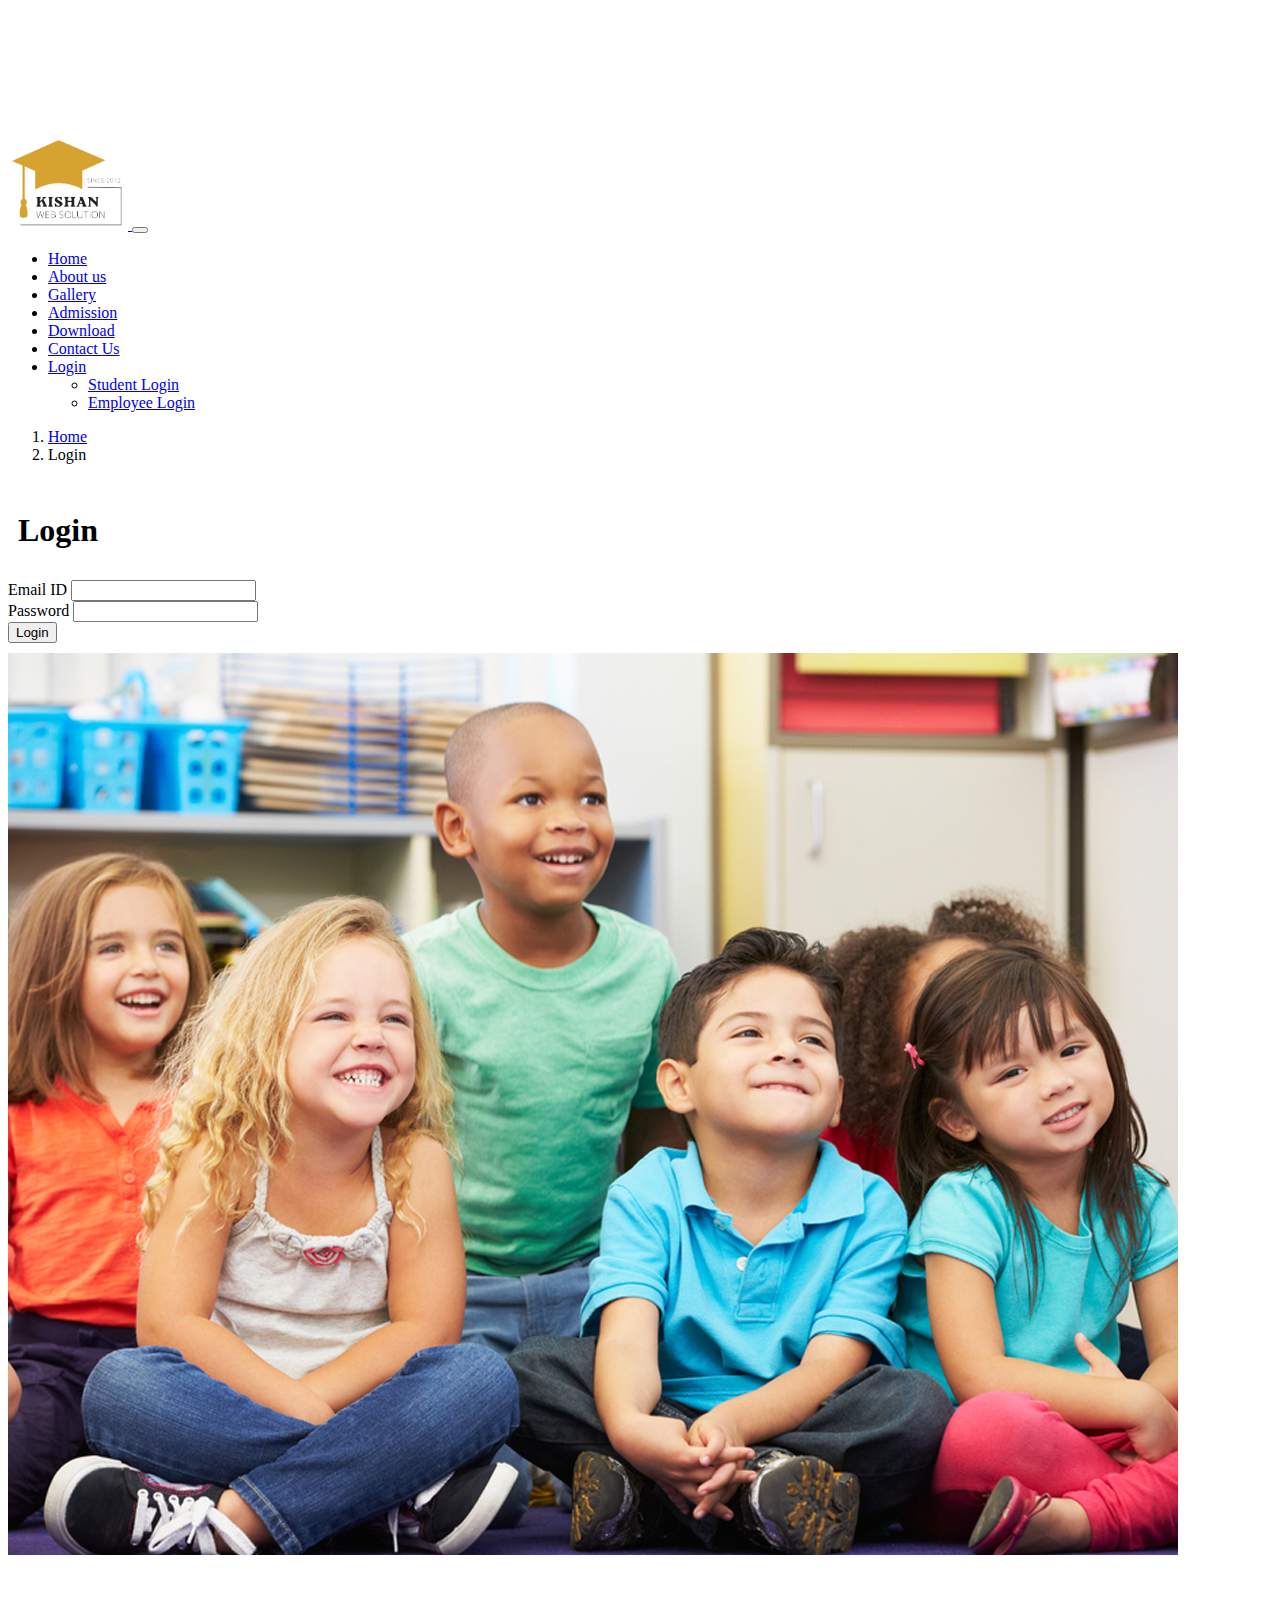
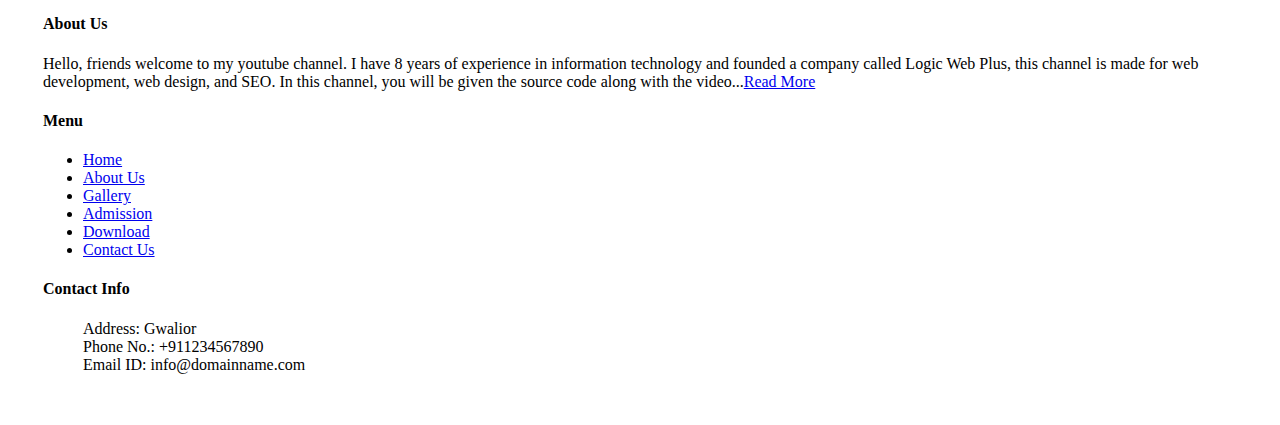
<file: School Web App/login.html>
<!DOCTYPE html>
<html lang="en">
  <head>
    <meta charset="utf-8" />
    <meta name="viewport" content="width=device-width, initial-scale=1" />
    <title>School Website</title>
    <link
      href="https://cdn.jsdelivr.net/npm/bootstrap@5.2.1/dist/css/bootstrap.min.css"
      rel="stylesheet"
      integrity="sha384-iYQeCzEYFbKjA/T2uDLTpkwGzCiq6soy8tYaI1GyVh/UjpbCx/TYkiZhlZB6+fzT"
      crossorigin="anonymous"
    />
    <style>
        span {
          color: orange;
        }
        .top-header {
          padding: 10px;
        }
        .notice-sction {
          padding-top: 50px;
          padding-bottom: 50px;
        }
        .our-facility-sction {
          padding-top: 50px;
          padding-bottom: 50px;
        }
        .staff-sction {
          padding-top: 50px;
          padding-bottom: 50px;
        }
        .notice {
          background-color: orange;
          color: #fff;
          text-align: center;
          padding: 10px;
        }
        .footer{
          padding-left: 35px;
      padding-right: 35px;
      padding-top: 35px;
  
        }
      </style>
  </head>
  <body>
    <div class="top-header bg-dark">
        <div class="container text-center">
          <div class="row">
            <div class="col">
              <h5 style="color: #fff; font-size: 15px">
                Welcome to Kishan Web Solution
              </h5>
            </div>
            <div class="col">
              <h5 style="color: #fff; font-size: 15px">Call Now +911234567890</h5>
            </div>
          </div>
        </div>
      </div>
      <div class="header">
        <div class="container">
          <nav class="navbar navbar-expand-lg bg-light">
            <div class="container-fluid">
              <a class="navbar-brand" href="index.html">
                <img
                  src="./Images/logo.png"
                  alt="kishan web solution"
                  style="width: 120px; height: auto"
                />
              </a>
              <button
                class="navbar-toggler"
                type="button"
                data-bs-toggle="collapse"
                data-bs-target="#navbarNavDropdown"
                aria-controls="navbarNavDropdown"
                aria-expanded="false"
                aria-label="Toggle navigation"
              >
                <span class="navbar-toggler-icon"></span>
              </button>
              <div class="collapse navbar-collapse" id="navbarNavDropdown">
                <ul class="navbar-nav">
                  <li class="nav-item">
                    <a class="nav-link active" aria-current="page" href="index.html"
                      >Home</a
                    >
                  </li>
                  <li class="nav-item">
                    <a class="nav-link" href="about-us.html">About us</a>
                  </li>
                  <li class="nav-item">
                    <a class="nav-link" href="gallery.html">Gallery</a>
                  </li>
                  <li class="nav-item">
                    <a class="nav-link" href="admission.html">Admission</a>
                  </li>
  
                  <li class="nav-item">
                    <a class="nav-link" href="download.html">Download</a>
                  </li>
                  <li class="nav-item">
                    <a class="nav-link" href="contact-us.html">Contact Us</a>
                  </li>
                  <li class="nav-item dropdown">
                    <a
                      class="nav-link dropdown-toggle"
                      href="#"
                      role="button"
                      data-bs-toggle="dropdown"
                      aria-expanded="false"
                    >
                      Login
                    </a>
                    <ul class="dropdown-menu">
                      <li><a class="dropdown-item" href="login.html">Student Login</a></li>
                      <li>
                        <a class="dropdown-item" href="login.html">Employee Login</a>
                      </li>
                    </ul>
                  </li>
                </ul>
              </div>
            </div>
          </nav>
        </div>
      </div>

      <div class="container">
        <nav style="--bs-breadcrumb-divider: url(&#34;data:image/svg+xml,%3Csvg xmlns='http://www.w3.org/2000/svg' width='8' height='8'%3E%3Cpath d='M2.5 0L1 1.5 3.5 4 1 6.5 2.5 8l4-4-4-4z' fill='%236c757d'/%3E%3C/svg%3E&#34;);" aria-label="breadcrumb">
            <ol class="breadcrumb">
              <li class="breadcrumb-item"><a href="#">Home</a></li>
              <li class="breadcrumb-item active" aria-current="page">Login</li>
            </ol>
          </nav>
      </div>
      <div class="about-us-sction">
        <div class="container">
          <div class="row">
            <div class="col-md-12 text-center" style="padding: 10px;">
              <h1>Login</h1>
            </div>
            <div class="col-md-6" style="padding-bottom: 10px;">
              <form>
                <div class="mb-3">
                <label for="exampleInputPassword1" class="form-label">Email ID</label>
                <input type="email" class="form-control" id="exampleInputPassword1">
              </div>
              
               
                <div class="mb-3">
                  <label for="exampleInputPassword1" class="form-label">Password</label>
                  <input type="password" class="form-control">
                </div>
               
                <button type="submit" class="btn btn-primary">Login</button>
              </form>
        </div>
        
        <div class="col-md-6">
          <img src="./Images/gallery-2.jpeg" class="img-fluid" alt="admission" />
          </div>

          
          </div>
        </div>
      </div>
      
  
      <div class="footer bg-dark">
        <div class="container">
          <div class="row">
            <div class="col">
              <h4 class="text-white">About Us</h4>
              <p class="text-white">
                Hello, friends welcome to my youtube channel. I have 8 years of
                experience in information technology and founded a company called
                Logic Web Plus, this channel is made for web development, web
                design, and SEO. In this channel, you will be given the source
                code along with the video...<a href="#">Read More</a>
              </p>
            </div>
            <div class="col">
              <h4 class="text-white">Menu</h4>
              <ul>
                <li><a class="text-white" href="#">Home</a></li>
                <li><a class="text-white" href="#">About Us</a></li>
                <li><a class="text-white" href="#">Gallery</a></li>
                <li><a class="text-white" href="#">Admission</a></li>
                <li><a class="text-white" href="#">Download</a></li>
                <li><a class="text-white" href="#">Contact Us</a></li>
              </ul>
            </div>
  
            <div class="col">
              <h4 class="text-white">Contact Info</h4>
              <ul style="list-style-type: none;">
                <li class="text-white">Address: Gwalior</li>
                <li class="text-white">Phone No.: +911234567890</li>
                <li class="text-white">Email ID: info@domainname.com</li>
              </ul>
            </div>
            <div class="col-md-12 text-center">
              <p style="
              border-top: 1px solid #fff;color:#fff;
          ">All Rights Reserved</p>
            </div>
          </div>
        </div>
      </div>    
    <script
      src="https://cdn.jsdelivr.net/npm/bootstrap@5.2.1/dist/js/bootstrap.bundle.min.js"
      integrity="sha384-u1OknCvxWvY5kfmNBILK2hRnQC3Pr17a+RTT6rIHI7NnikvbZlHgTPOOmMi466C8"
      crossorigin="anonymous"
    ></script>
  </body>
</html>
</file>
<file: Zpay Web App/style.css>
/* Common Styles */
* {
  margin: 0;
  padding: 0;
  box-sizing: border-box;
  text-decoration: none;
  list-style-type: none;
  outline: none;
  font-family: "Baloo Da 2", cursive;
}

html {
  font-size: 62.5%;
}

.logo {
  font-size: 3.5rem;
  font-style: italic;
  font-weight: 800;
  color: #fff;
  position: relative;
  cursor: pointer;
}

.p-1 {
  font-size: 4.5rem;
  margin-right: 1rem;
  position: relative;
  z-index: 10;
}

.p-2 {
  font-size: 4.5rem;
  color: #bbb;
  position: absolute;
  top: 0.4rem;
  left: 0.5rem;
}

.blue-btn {
  width: 35rem;
  height: 5rem;
  background-color: #036bb1;
  color: #fff;
  border-radius: 3rem;
  border: none;
  font-size: 1.6rem;
  font-weight: 600;
  cursor: pointer;
}
/* End of Common Styles */

/* Front Page */
/* .front-page {
  display: none;
} */

/* Section 1 */
.section-1 {
  width: 100%;
  height: 65vh;
  background: linear-gradient(
      to top,
      rgba(38, 38, 38, 0.7),
      rgba(38, 38, 38, 0.6)
    ),
    url(images/bg.jpg) center no-repeat;
  background-size: cover;
  position: relative;
}

.navbar-wrapper {
  width: 100%;
  height: 8rem;
  border-bottom: 0.1rem solid #aaa;
  display: flex;
  justify-content: center;
}
.navbar {
  width: 120rem;
  height: 100%;
  display: flex;
  justify-content: space-between;
  align-items: center;
}

.menu {
  display: none;
}

.nav-list {
  display: flex;
}

.nav-list-item {
  height: 8rem;
  padding: 2rem;
  display: flex;
  align-items: center;
  transition: border-bottom 0.1s;
}

.nav-list-item:hover {
  border-bottom: 0.2rem solid #fff;
}

.nav-dropdown {
  width: 100%;
  height: 20rem;
  background: linear-gradient(to right, #066399, #2f8fdf, #066399);
  position: absolute;
  top: 8rem;
  left: 0;
  z-index: 100;
  padding: 0 30rem;
  display: flex;
  justify-content: center;
  flex-wrap: wrap;
  opacity: 0;
  visibility: hidden;
}

.nav-dropdown-item {
  width: 25rem;
  margin: 2rem 10rem;
  display: flex;
  flex-direction: column;
}

.dropdown-heading {
  display: none;
}

.nav-dropdown-link-1 {
  font-size: 1.6rem;
  color: #fff;
}

.nav-dropdown-link-2 {
  font-size: 1.3rem;
  color: #fff;
}

.nav-list-link {
  width: 100%;
  height: 100%;
  font-size: 1.7rem;
  font-weight: 400;
  text-transform: uppercase;
  color: #fff;
  display: flex;
  align-items: center;
}

.nav-list-link i {
  font-size: 1.5rem;
  margin-left: 0.5rem;
  transition: transform 0.3s;
}

.navbar-btn {
  width: 8rem;
  padding: 0.7rem;
  margin: 0.3rem;
  border-radius: 3rem;
  border: 0.1rem solid #fff;
  font-size: 1.4rem;
  cursor: pointer;
}

.navbar-btn:nth-child(1) {
  background-color: transparent;
  color: #fff;
}

.navbar-btn:nth-child(2) {
  background-color: #fff;
  color: #262626;
}

.banner {
  width: 100%;
  position: absolute;
  top: 25%;
  text-align: center;
}

.banner-heading {
  font-size: 6rem;
  font-weight: 300;
  color: #fff;
  margin-bottom: 3rem;
}

.banner-paragraph {
  font-size: 1.8rem;
  color: #fff;
  width: 50%;
  margin: 0 auto 4rem auto;
}

/* End of Section 1 */

/* Section 2 */
.section-2 {
  width: 100%;
  padding: 10rem 0 15rem 0;
  display: flex;
  flex-direction: column;
  align-items: center;
}

.section-2-heading {
  font-size: 5rem;
  font-weight: 300;
  color: #333;
  margin-bottom: 3rem;
}

.services {
  display: flex;
}

.service {
  width: 35rem;
  text-align: center;
  margin: 0 5rem;
}

.service i {
  font-size: 6rem;
  color: #229fe7;
  margin: 2rem 0;
}

.service-heading {
  font-size: 3rem;
  font-weight: 300;
  margin-bottom: 1rem;
}

.service-paragraph {
  font-size: 1.5rem;
  font-weight: 600;
  margin-bottom: 2rem;
  line-height: 1.2;
}

.service-btn {
  width: 20rem;
  padding: 1.5rem;
  background-color: transparent;
  border-radius: 3rem;
  border: 0.1rem solid #036bb1;
  color: #036bb1;
  font-size: 1.5rem;
  font-weight: bold;
  cursor: pointer;
}
/* End of Section 2 */

/* Section 3 */
.section-3 {
  width: 100%;
  padding: 5rem 0;
  background: linear-gradient(
    to right,
    rgba(3, 33, 129, 0.9),
    rgba(9, 67, 153, 0.8),
    rgba(4, 32, 124, 0.9)
  );
  color: #fff;
  display: flex;
  flex-direction: column;
  align-items: center;
}

.section-3-heading {
  font-size: 5rem;
  font-weight: 300;
  margin-bottom: 5rem;
}

.features {
  width: 70%;
  display: flex;
  flex-wrap: wrap;
}

.feature {
  width: calc(100% / 3);
  text-align: center;
  padding: 0 5rem;
  margin-bottom: 5rem;
}

.feature-heading {
  width: max-content;
  font-size: 3rem;
  font-weight: 300;
  margin: 0 auto 1rem auto;
}

.feature-paragraph {
  font-size: 1.5rem;
  font-weight: 500;
  line-height: 1.2;
}
/* End of Section 3 */

/* Section 4 */
.section-4 {
  width: 100%;
  padding: 10rem 0;
  display: flex;
  flex-direction: column;
  align-items: center;
}

.section-4-heading {
  font-size: 5rem;
  font-weight: 400;
  color: #444;
  margin-bottom: 5rem;
}

.section-4-content {
  display: flex;
}

.section-4-img-wrapper {
  width: 50rem;
}

.section-4-img-wrapper img {
  width: 100%;
  opacity: 0.8;
}

.section-4-list {
  width: 55%;
  margin-top: 2rem;
}

.section-4-list-item {
  font-size: 1.6rem;
  font-weight: 600;
  display: flex;
  align-items: center;
  margin-bottom: 2rem;
}

.number {
  width: 3.5rem;
  height: 3.5rem;
  border: 0.1rem solid #555;
  border-radius: 50%;
  margin-right: 1.5rem;
  display: flex;
  justify-content: center;
  align-items: center;
}

.section-4-list-item a {
  color: #036bb1;
  font-weight: bold;
}
/* End of Section 4 */

/* Section 5 */
.section-5 {
  width: 100%;
}

.section-5-top {
  width: 100%;
  background-color: #f3f7fa;
  text-align: center;
  padding: 7rem 0;
}

.section-5-top-heading {
  font-size: 3.5rem;
  font-weight: 400;
  margin-bottom: 4rem;
}

.footer {
  width: 100%;
  height: 15rem;
  display: flex;
  flex-direction: column;
  justify-content: space-between;
  align-items: center;
  padding: 4rem 0 3rem 0;
}

.footer-top {
  width: 70%;
  display: flex;
  justify-content: space-between;
  border-bottom: 0.1rem dotted #262626;
  padding-bottom: 1rem;
}

.footer-list {
  display: flex;
  align-items: center;
}

.footer-list li {
  margin-right: 2.5rem;
}

.footer-list a {
  font-size: 1.5rem;
  font-weight: 600;
  color: #262626;
}

.footer-list img {
  width: 3.8rem;
  opacity: 0.6;
}

.copyright {
  font-size: 1.4rem;
  font-weight: 600;
  letter-spacing: 0.1rem;
}
/* End of Section 5 */
/* End of Front Page */

/* Login Page */
.login-page {
  width: 100%;
  height: 100vh;
  position: relative;
  display: none;
}

.login-page-content {
  position: absolute;
  top: 12%;
  left: 50%;
  transform: translateX(-50%);
  display: flex;
  flex-direction: column;
  align-items: center;
  border: 0.1rem solid #cfcfcf;
  padding: 3rem;
}

.login-page-logo {
  margin-bottom: 1.2rem;
}

.login-page-logo .p-1 {
  color: #064699;
}

.login-page-logo .p-2 {
  color: #32a4f0;
}

.login-page-logo span:nth-child(3) {
  color: #064699;
}

.login-page-logo span:nth-child(4) {
  color: #32a4f0;
}

.login-page-form {
  display: flex;
  flex-direction: column;
  align-items: center;
}

.login-page-form input {
  width: 37rem;
  height: 4.5rem;
  margin: 1rem;
  border-radius: 0.5rem;
}

.form-login-input {
  padding: 0 1.5rem;
  border: 0.1rem solid #777;
  font-size: 1.6rem;
}

.form-login-btn {
  background-color: #036bb1;
  color: #fff;
  border: 0.1rem solid #036bb1;
  font-size: 1.8rem;
  font-weight: 600;
  cursor: pointer;
}

.form-login-link {
  font-size: 1.6rem;
  color: #229fe7;
  margin: 1.2rem 0 1rem 0;
}

.login-page-form span {
  width: 2rem;
  font-size: 1.8rem;
  color: #888;
  margin: 1rem 0;
  position: relative;
}

.login-page-form span::before {
  content: "";
  width: 16rem;
  height: 0.1rem;
  background-color: #ccc;
  position: absolute;
  top: 50%;
  right: 3.5rem;
  transform: translateY(-50%);
}

.login-page-form span::after {
  content: "";
  width: 16rem;
  height: 0.1rem;
  background-color: #ccc;
  position: absolute;
  top: 50%;
  left: 3.5rem;
  transform: translateY(-50%);
}

.form-signup-btn {
  background-color: #dbe8ec;
  border: 0.1rem solid #dbe8ec;
  font-size: 1.8rem;
  font-weight: 600;
  cursor: pointer;
}
/* End of Login Page */

/* Sign Up Page */
.signup-page {
  width: 100%;
  height: 100vh;
  background: linear-gradient(
    to bottom,
    rgba(112, 112, 112, 0.9),
    rgba(255, 255, 255, 0.8) 10%
  );
  display: none;
  flex-direction: column;
  align-items: center;
}

.signup-page-top {
  width: 120rem;
  height: 10rem;
  display: flex;
  justify-content: space-between;
  align-items: center;
  margin-bottom: 5rem;
}

.signup-page-logo .p-2 {
  color: #e9e9e9;
}

.signup-page-top button {
  width: 8rem;
  padding: 0.7rem;
  background-color: transparent;
  border: 0.1rem solid #fff;
  border-radius: 3rem;
  font-size: 1.3rem;
  font-weight: 600;
  color: #fff;
  cursor: pointer;
}

.signup-page-content {
  width: 120rem;
  display: flex;
  justify-content: space-between;
}

.signup-page-content-left {
  width: 60%;
  border-right: 0.1rem solid #b1b1b1;
  padding: 3rem 3rem 3rem 0;
}

.content-left-images {
  display: flex;
  margin-bottom: 5rem;
}

.content-left-images img {
  width: 18rem;
  border-radius: 50%;
  border: 1.5rem solid #ccc;
  margin-right: 5rem;
}

.signup-page-content-left h1 {
  font-size: 4rem;
  font-weight: 300;
  color: #333;
  line-height: 1.1;
}

.signup-page-content-right {
  width: 40%;
  padding: 3rem 0 3rem 3rem;
  color: #555;
}

.signup-page-content-right h3 {
  font-size: 2.4rem;
  font-weight: 300;
}

.signup-page-content-right h4 {
  font-size: 1.6rem;
  font-weight: 500;
}

.input-group {
  display: flex;
  margin: 1.5rem;
}

.option h3 {
  font-size: 1.7rem;
  font-weight: 600;
}

.option p {
  font-size: 1.5rem;
}

.input-group input[type="radio"] {
  width: 30%;
  height: 2rem;
  margin: 0.5rem 1rem 0 -1.5rem;
}
/* End of Sign Up Page */

/* Responsive */
@media (max-width: 1500px) {
  .nav-dropdown {
    padding: 0 25rem;
  }

  .nav-dropdown-item {
    margin: 2rem 6rem;
  }

  .features {
    width: 80%;
  }

  .feature {
    padding: 0 3rem;
  }
}

@media (max-width: 1400px) {
  html {
    font-size: 55%;
  }

  .navbar {
    width: 100rem;
  }

  .section-1 {
    height: 70vh;
  }

  .banner-paragraph {
    width: 70%;
  }

  .services {
    width: 90%;
  }

  .features {
    width: 90%;
  }

  .section-4-content {
    width: 80%;
  }

  .section-4-img-wrapper {
    width: 40%;
    margin-right: 6rem;
  }

  .signup-page {
    background: linear-gradient(
      to bottom,
      rgba(112, 112, 112, 0.9),
      rgba(255, 255, 255, 0.8) 12%
    );
  }
}

@media (max-width: 1200px) {
  .signup-page-top {
    width: 90rem;
  }

  .signup-page-content {
    width: 90rem;
    flex-direction: column;
    align-items: center;
  }

  .signup-page-content-left {
    width: 100%;
    border-right: none;
    display: flex;
    flex-direction: column;
    align-items: center;
    text-align: center;
    border-bottom: 0.1rem solid #b1b1b1;
  }

  .signup-page-content-right {
    width: 100%;
    padding: 3rem;
  }

  .input-group input[type="radio"] {
    width: 10%;
    margin: 0.5rem 0 0 -3rem;
  }

  .signup-page-content-right .blue-btn {
    width: 100%;
    margin: 3rem 0;
  }
}

@media (max-width: 1100px) {
  .nav-dropdown-item {
    margin: 2rem 3.4rem;
  }
}

@media (max-width: 1000px) {
  html {
    font-size: 50%;
  }

  .navbar {
    width: 100%;
    padding: 0 5rem;
  }

  .navbar-logo {
    position: absolute;
    top: 4rem;
    left: 50%;
    transform: translate(-50%, -50%);
  }

  .menu {
    width: 11rem;
    height: 4rem;
    border-radius: 3rem;
    border: 0.1rem solid #fff;
    cursor: pointer;
    display: flex;
    align-items: center;
    justify-content: space-evenly;
    transition: transform 0.6s cubic-bezier(1, 0, 0, 1);
  }

  .change .menu {
    transform: translateX(16rem);
    position: fixed;
    top: 2rem;
    left: 6rem;
    background-color: #eee;
  }

  .menu-icon {
    height: 1.5rem;
    display: flex;
    flex-direction: column;
    justify-content: space-between;
  }

  .line {
    width: 2rem;
    height: 0.1rem;
    background-color: #fff;
    transform-origin: left;
  }

  .change .line-1 {
    transform: rotate(45deg);
    background-color: #444;
  }

  .change .line-2 {
    opacity: 0;
    visibility: hidden;
  }

  .change .line-3 {
    transform: rotate(-45deg);
    background-color: #444;
  }

  .menu span {
    font-size: 1.8rem;
    color: #fff;
  }

  .change .menu span {
    color: #555;
  }

  .nav-list,
  .nav-dropdown-personal,
  .nav-dropdown-business {
    /* display: none; */
    position: fixed;
    top: 0;
    left: -20rem;
    width: 20rem;
    height: 100vh;
    background: linear-gradient(to bottom, #032181, #094399, #04207c);
    flex-direction: column;
    padding-top: 2rem;
    z-index: 200;
    transition: left 0.6s cubic-bezier(1, 0, 0, 1);
  }

  .change .nav-list {
    left: 0;
  }

  .nav-dropdown-personal,
  .nav-dropdown-business {
    opacity: 1;
    visibility: visible;
    padding: 1rem;
    justify-content: flex-start;
  }

  .nav-dropdown-item {
    width: 100%;
    margin: 1rem 1rem 0 1rem;
  }

  .dropdown-heading {
    display: block;
  }

  .dropdown-heading a {
    font-size: 1.6rem;
    text-transform: uppercase;
    color: #fff;
  }

  .dropdown-heading a i {
    font-size: 1.5rem;
    transform: rotate(90deg);
    margin-right: 1rem;
  }

  .nav-dropdown-link-1 {
    font-size: 1.4rem;
  }

  .nav-dropdown-link-2 {
    display: none;
  }

  .nav-list-item {
    width: 100%;
    height: auto;
    padding: 0 1rem;
    margin: 0.4rem 0;
  }

  .nav-list-item:hover {
    border-bottom: none;
  }

  .nav-list-link {
    font-size: 1.4rem;
  }

  .nav-list-item i {
    font-size: 1.2rem;
    transform: rotate(-90deg);
  }

  .navbar-buttons {
    margin-left: auto;
  }

  .section-2-heading {
    font-size: 4rem;
  }

  .features {
    width: 95%;
  }

  .feature {
    padding: 0 1.5rem;
  }

  .section-4-content {
    flex-direction: column;
    align-items: center;
  }

  .section-4-img-wrapper {
    margin: auto;
  }

  .section-4-list {
    width: 100%;
    display: flex;
    flex-direction: column;
    align-items: center;
  }

  .footer-top {
    flex-direction: column;
    align-items: center;
  }

  .footer-list {
    margin-bottom: 1rem;
  }

  .copyright {
    margin: 1.5rem 0;
  }
}

@media (max-width: 800px) {
  html {
    font-size: 45%;
  }

  .section-2 {
    padding: 10rem 0;
  }

  .section-2-heading {
    width: 80%;
    text-align: center;
    line-height: 1.2;
  }

  .services {
    width: 95%;
  }

  .service {
    width: 30rem;
    margin: 0 2rem;
  }

  .service i {
    font-size: 4rem;
  }

  .service-btn {
    width: 15rem;
    padding: 1rem;
  }

  .features {
    width: 100%;
  }

  .feature {
    width: 50%;
    padding: 0 4rem;
  }

  .signup-page-top {
    width: 50rem;
  }

  .signup-page-content {
    width: 85%;
    padding: 0 3rem;
  }

  .signup-page-content-left {
    width: 100%;
    padding: 3rem;
  }

  .content-left-images img {
    width: 14rem;
    margin: 0 1.5rem;
    border: 1rem solid #ccc;
  }

  .signup-page-content-left h1 {
    font-size: 3rem;
  }

  .signup-page-content-right {
    display: flex;
    flex-direction: column;
    align-items: center;
    padding: 3rem;
  }

  .input-group input[type="radio"] {
    width: 20%;
    margin: 0.5rem 1.5rem 0 0;
  }
}

@media (max-width: 550px) {
  .navbar-logo {
    display: none;
  }

  .banner-heading {
    font-size: 4.5rem;
  }

  .banner-paragraph {
    line-height: 1.2;
  }

  .services {
    flex-direction: column;
    align-items: center;
  }

  .service {
    width: 60%;
    margin-bottom: 4rem;
  }

  .section-3-heading {
    font-size: 4rem;
  }

  .features {
    flex-direction: column;
    align-items: center;
  }

  .feature {
    width: 80%;
  }

  .section-4-heading {
    font-size: 4rem;
  }

  .section-4-content {
    width: 100%;
    padding: 0 3rem;
  }

  .section-4-img-wrapper {
    display: none;
  }

  .section-4-list {
    align-items: flex-start;
  }

  .footer-top {
    width: 90%;
  }

  .signup-page-top {
    width: 40rem;
  }

  .signup-page-content {
    width: 100%;
  }

  .signup-page-content-left {
    display: none;
  }

  .signup-page-content-right {
    width: 100%;
  }
}

@media (max-width: 400px) {
  html {
    font-size: 40%;
  }

  .menu {
    width: 5rem;
  }

  .menu span {
    display: none;
  }

  .number {
    min-width: 3.5rem;
  }
}
/* End of Responsive */
</file>
